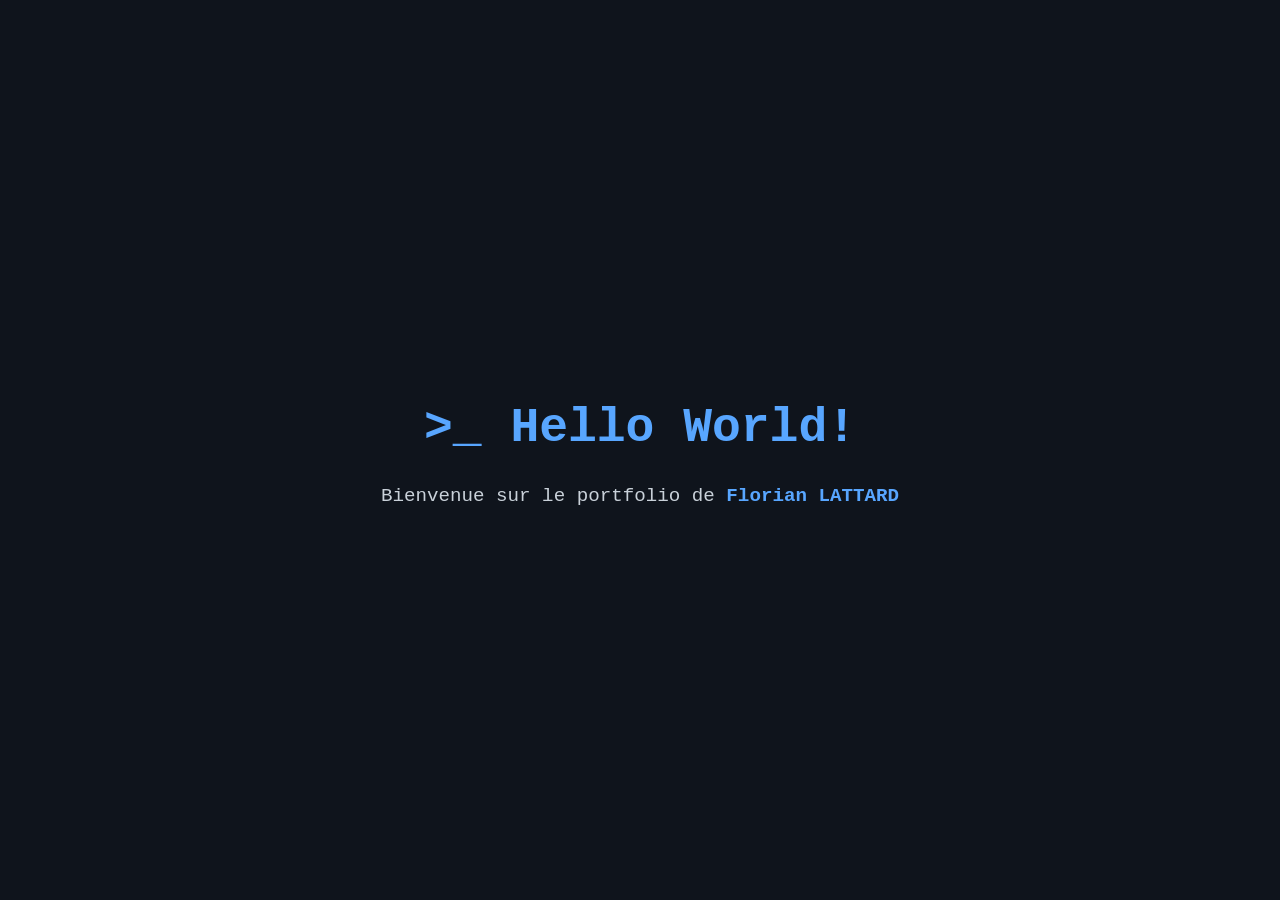
<file: index.html>
<!DOCTYPE html>
<html lang="fr">
<head>
    <meta charset="UTF-8">
    <meta name="viewport" content="width=device-width, initial-scale=1.0">
    <meta http-equiv="refresh" content="3;url=accueil.html">
    <title>Hello World!</title>
    <link rel="stylesheet" href="style.css">

</head>

<body class="splash-body">

    <div class="splash-container">
        <div class="splash-hello">Hello World!</div>
        <div class="splash-welcome">Bienvenue sur le portfolio de <span>Florian LATTARD</span></div>
    </div>

    <script>
        setTimeout(function() {
            window.location.href = "portfolio.html";
        }, 1000);
    </script>
</body>
</html>
</file>
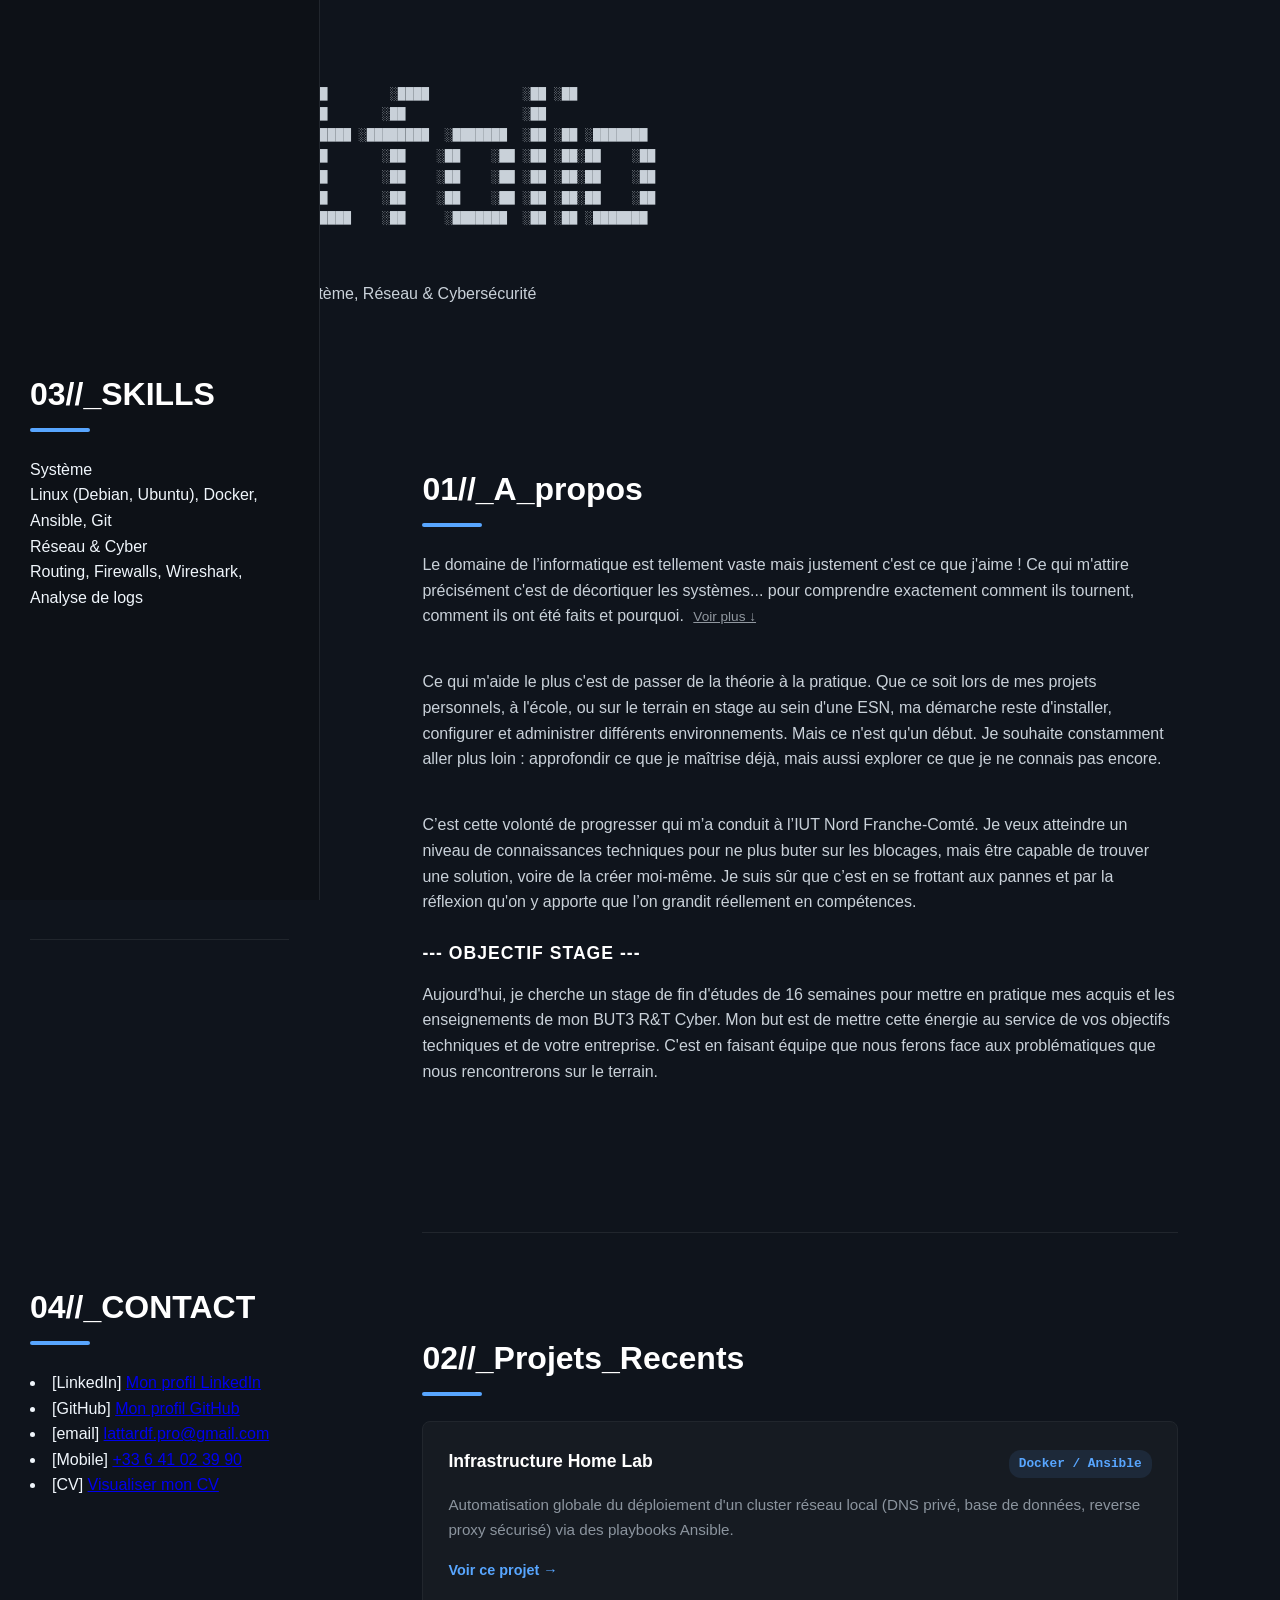
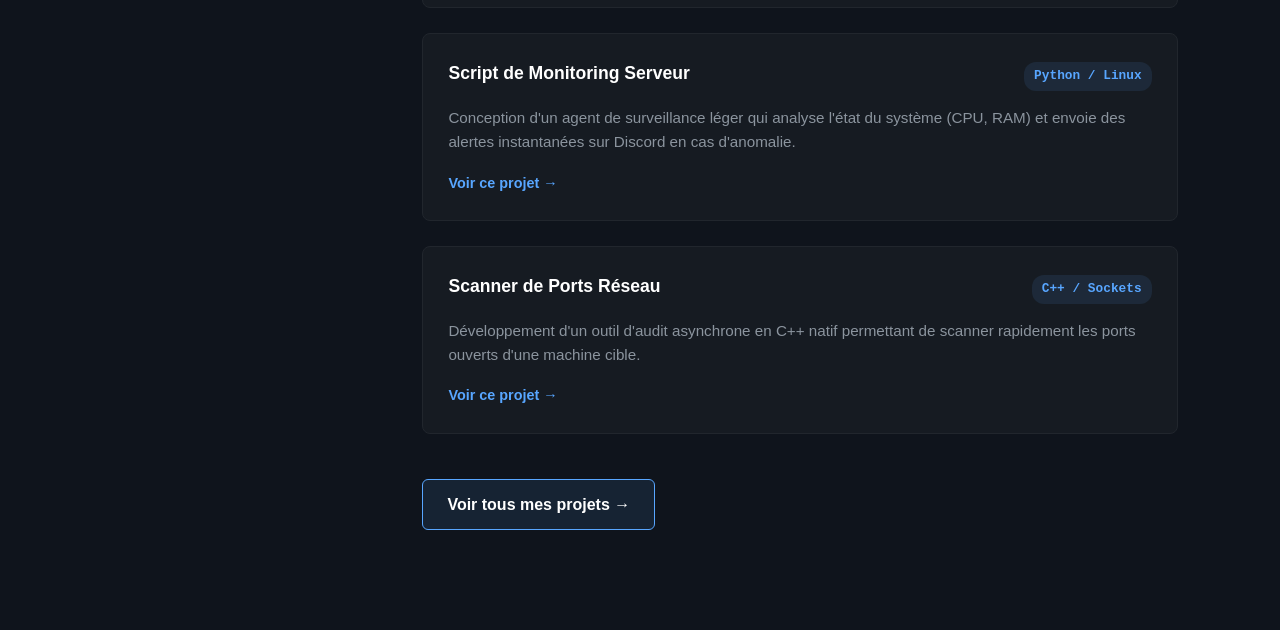
<file: accueil.html>
<!DOCTYPE html>
<html lang="fr">

<head>
    <meta charset="UTF-8">
    <meta name="viewport" content="width=device-width, initial-scale=1.0">
    <title>Accueil // Florian LATTARD</title>
    <link rel="stylesheet" href="style.css">

    <!--
        Applique immédiatement le thème sauvegardé.
        Cela évite le flash du thème sombre avant le passage au thème clair.
    -->
    <script>
    const savedTheme = localStorage.getItem("portfolio-theme");

    if (savedTheme === "light") {
        document.documentElement.classList.add("light-theme");
    }
    </script>
</head>


<body>
    <div class="container">

        <!-- NAVIGATION -->
        <nav class="navbar" aria-label="Navigation principale">

            <div class="nav-links">

                <a href="accueil.html" class="active">
                    01// Accueil
                </a>

                <a href="projets.html">
                    02// Projets
                </a>

            </div>

            <button
                class="theme-toggle"
                id="themeToggle"
                type="button"
                aria-label="Changer de thème"
            >
                ☀ Clair
            </button>

        </nav>

        <!-- EN-TÊTE -->
        <header>
            <!-- Votre nom en ASCII Art (Style adouci) -->
            <pre class="ascii-art">
    ░█████████                         ░██        ░████            ░██ ░██           
    ░██     ░██                        ░██       ░██               ░██               
    ░██     ░██  ░███████  ░██░████ ░████████ ░████████  ░███████  ░██ ░██ ░███████  
    ░█████████  ░██    ░██ ░███        ░██       ░██    ░██    ░██ ░██ ░██░██    ░██ 
    ░██         ░██    ░██ ░██         ░██       ░██    ░██    ░██ ░██ ░██░██    ░██ 
    ░██         ░██    ░██ ░██         ░██       ░██    ░██    ░██ ░██ ░██░██    ░██ 
    ░██          ░███████  ░██          ░████    ░██     ░███████  ░██ ░██ ░███████  </pre>
            <h1>Florian LATTARD</h1>
            <div class="subtitle">Étudiant en Informatique - Spécialisation <span>Système, Réseau & Cybersécurité</span></div>
            <div class="status-badge">
                <span class="status-dot"></span> Recherche stage de fin d'études
            </div>
        </header>

        <!-- GRILLE DE CONTENU -->
        <div class="grid">
            
            <!-- COLONNE GAUCHE : PROJETS -->
            <main>
                <section id="about">
                    <h2>01//_A_propos</h2>
                    
                    <div class="about-text-container" style="color: var(--text-main); font-size: 1rem;">
                        <!-- Tout le premier paragraphe reste dans une seule et unique balise <p> -->
                        <p>
                            Le domaine de l’informatique est tellement vaste mais justement c'est ce que j'aime ! Ce qui m'attire précisément c'est de décortiquer les systèmes<span id="text-dots">...</span><span id="more-text-inline" class="collapse-inline"> pour comprendre exactement comment ils tournent, comment ils ont été faits et pourquoi.</span>
                            
                            <!-- Zone où le bouton se place quand le texte est FERMÉ -->
                            <span id="btn-inline-placeholder">
                                <button id="toggle-about-btn" onclick="toggleAboutText()" style="
                                    background: none;
                                    border: none;
                                    padding: 0;
                                    margin-left: 5px;
                                    color: var(--text-main);
                                    opacity: 0.7;
                                    font-family: inherit;
                                    font-size: 0.85rem;
                                    cursor: pointer;
                                    text-decoration: underline;
                                    display: inline;
                                    transition: opacity 0.2s ease;
                                ">Voir plus ↓</button>
                            </span>
                        </p>

                        <!-- Les paragraphes suivants restent dans le bloc qui se déroule vers le bas -->
                        <div id="more-text-block" class="collapse-block">
                            <p><br>Ce qui m'aide le plus c'est de passer de la théorie à la pratique. Que ce soit lors de mes projets personnels, à l'école, ou sur le terrain en stage au sein d'une ESN, ma démarche reste d'installer, configurer et administrer différents environnements. Mais ce n'est qu'un début. Je souhaite constamment aller plus loin : approfondir ce que je maîtrise déjà, mais aussi explorer ce que je ne connais pas encore.</p>

                            <p><br>C’est cette volonté de progresser qui m’a conduit à l’IUT Nord Franche-Comté. Je veux atteindre un niveau de connaissances techniques pour ne plus buter sur les blocages, mais être capable de trouver une solution, voire de la créer moi-même. Je suis sûr que c’est en se frottant aux pannes et par la réflexion qu'on y apporte que l’on grandit réellement en compétences.</p>

                            <h3 style="margin-top: 1.5rem; font-size: 1.1rem; letter-spacing: 1px;">--- OBJECTIF STAGE ---</h3>
                            
                            <p>Aujourd'hui, je cherche un stage de fin d'études de 16 semaines pour mettre en pratique mes acquis et les enseignements de mon BUT3 R&T Cyber. Mon but est de mettre cette énergie au service de vos objectifs techniques et de votre entreprise. C'est en faisant équipe que nous ferons face aux problématiques que nous rencontrerons sur le terrain.</p>
                            
                            <!-- Zone où le bouton va se déplacer quand le texte est OUVERT -->
                            <div id="btn-bottom-placeholder" style="margin-top: 1rem;"></div>
                        </div>
                    </div>
                </section>


                <section id="projects">
                    <h2>02//_Projets_Recents</h2>

                    <!-- Projet 1 -->
                    <div class="project-card">
                        <div class="project-header">
                            <span class="project-title">Infrastructure Home Lab</span>
                            <span class="project-tech">Docker / Ansible</span>
                        </div>
                        <p class="project-desc">Automatisation globale du déploiement d'un cluster réseau local (DNS privé, base de données, reverse proxy sécurisé) via des playbooks Ansible.</p>
                        <a href="https://github.com" target="_blank" class="btn-link">Voir ce projet →</a>
                    </div>

                    <!-- Projet 2 -->
                    <div class="project-card">
                        <div class="project-header">
                            <span class="project-title">Script de Monitoring Serveur</span>
                            <span class="project-tech">Python / Linux</span>
                        </div>
                        <p class="project-desc">Conception d'un agent de surveillance léger qui analyse l'état du système (CPU, RAM) et envoie des alertes instantanées sur Discord en cas d'anomalie.</p>
                        <a href="https://github.com" target="_blank" class="btn-link">Voir ce projet →</a>
                    </div>

                    <!-- Projet 3 -->
                    <div class="project-card">
                        <div class="project-header">
                            <span class="project-title">Scanner de Ports Réseau</span>
                            <span class="project-tech">C++ / Sockets</span>
                        </div>
                        <p class="project-desc">Développement d'un outil d'audit asynchrone en C++ natif permettant de scanner rapidement les ports ouverts d'une machine cible.</p>
                        <a href="https://github.com" target="_blank" class="btn-link">Voir ce projet →</a>
                    </div>

                    <div class="projects-actions">
                        <a href="projets.html" class="btn">Voir tous mes projets →</a>
                    </div>
                </section>
            </main>

            <!-- COLONNE DROITE : COMPÉTENCES & CONTACT -->
            <aside>
                <section id="skills">
                    <h2>03//_SKILLS</h2>
                    
                    <div class="skill-group">
                        <div class="skill-label">Système</div>
                        <div class="skill-tags">Linux (Debian, Ubuntu), Docker, Ansible, Git</div>
                    </div>

                    <div class="skill-group">
                        <div class="skill-label">Réseau & Cyber</div>
                        <div class="skill-tags">Routing, Firewalls, Wireshark, Analyse de logs</div>
                    </div>
                </section>
                
                <section id="contact">
                    <h2>04//_CONTACT</h2>
                    
                    <div class="contact-list">
                        <li>[LinkedIn] <a href="https://www.linkedin.com/in/florian-lattard-71862929b/" target="_blank">Mon profil LinkedIn</a></li>
                        <li>[GitHub] <a href="https://github.com/flattard/" target="_blank">Mon profil GitHub</a></li>
                        <li>[email] <a href="lattardf.pro@gmail.com">lattardf.pro@gmail.com</a></li>
                        <li>[Mobile] <a href="+33 6 41 02 39 90">+33 6 41 02 39 90</a></li>
                        <li>[CV] <a href="./assets/LATTARD_Florian_CV.pdf" target="_blank">Visualiser mon CV</a></li>
                    </div>
                </section>
            </aside>

        </div>
    </div>

    <!-- ================================
         GESTION DU THEME
    ================================= -->
    <script>
        const themeToggle = document.getElementById("themeToggle");

        /*
         * Met à jour le texte du bouton
         */
        function updateThemeButton() {

            const isLight =
                document.documentElement.classList.contains("light-theme");

            themeToggle.textContent =
                isLight ? "☾ Sombre" : "☀ Clair";
        }

        /*
         * Initialise le bouton avec le thème actuel
         */
        updateThemeButton();

        /*
         * Change le thème lorsque l'utilisateur clique
         */
        themeToggle.addEventListener("click", () => {

            const isLight =
                document.documentElement.classList.toggle("light-theme");

            /*
             * Sauvegarde le choix de l'utilisateur
             */
            localStorage.setItem(
                "portfolio-theme",
                isLight ? "light" : "dark"
            );

            /*
             * Met à jour le bouton
             */
            updateThemeButton();

        });

        function toggleAboutText() {
            const textInline = document.getElementById('more-text-inline');
            const textBlock = document.getElementById('more-text-block');
            const btn = document.getElementById('toggle-about-btn');
            const dots = document.getElementById('text-dots');
            
            const inlinePlaceholder = document.getElementById('btn-inline-placeholder');
            const bottomPlaceholder = document.getElementById('btn-bottom-placeholder');
            
            textBlock.classList.toggle('expanded');
            
            if (textBlock.classList.contains('expanded')) {
                // OUVERTURE : Action immédiate
                textInline.classList.add('expanded');
                btn.innerHTML = 'Voir moins ↑';
                dots.style.display = 'none';
                bottomPlaceholder.appendChild(btn); 
            } else {
                // FERMETURE : Le bouton change de texte immédiatement...
                btn.innerHTML = 'Voir plus ↓';
                
                // ... mais il attend 400ms (la fin de l'animation) pour remonter et afficher les "..."
                setTimeout(() => {
                    textInline.classList.remove('expanded');
                    dots.style.display = 'inline';
                    inlinePlaceholder.appendChild(btn); 
                }, 400); // 400 millisecondes = 0.4s (calqué sur le CSS)
            }
        }
    </script>
</body>

</html>
</file>
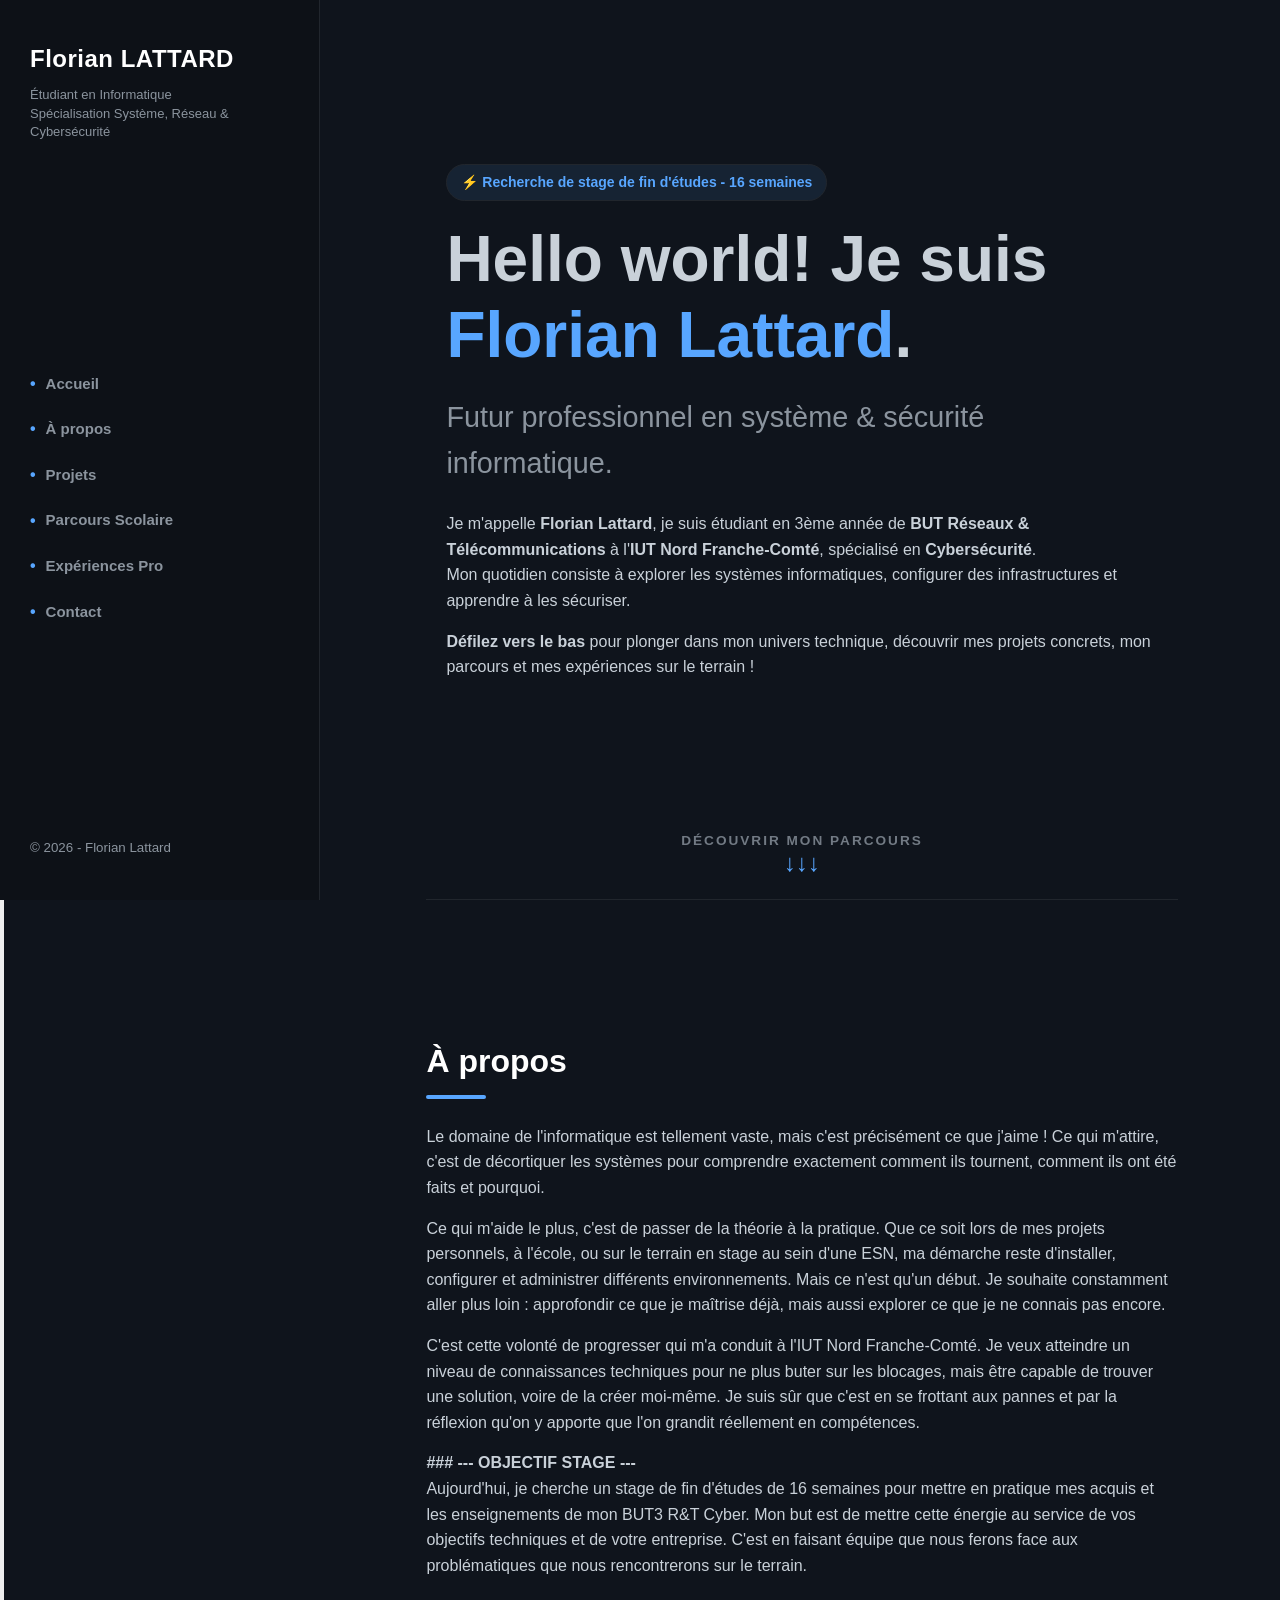
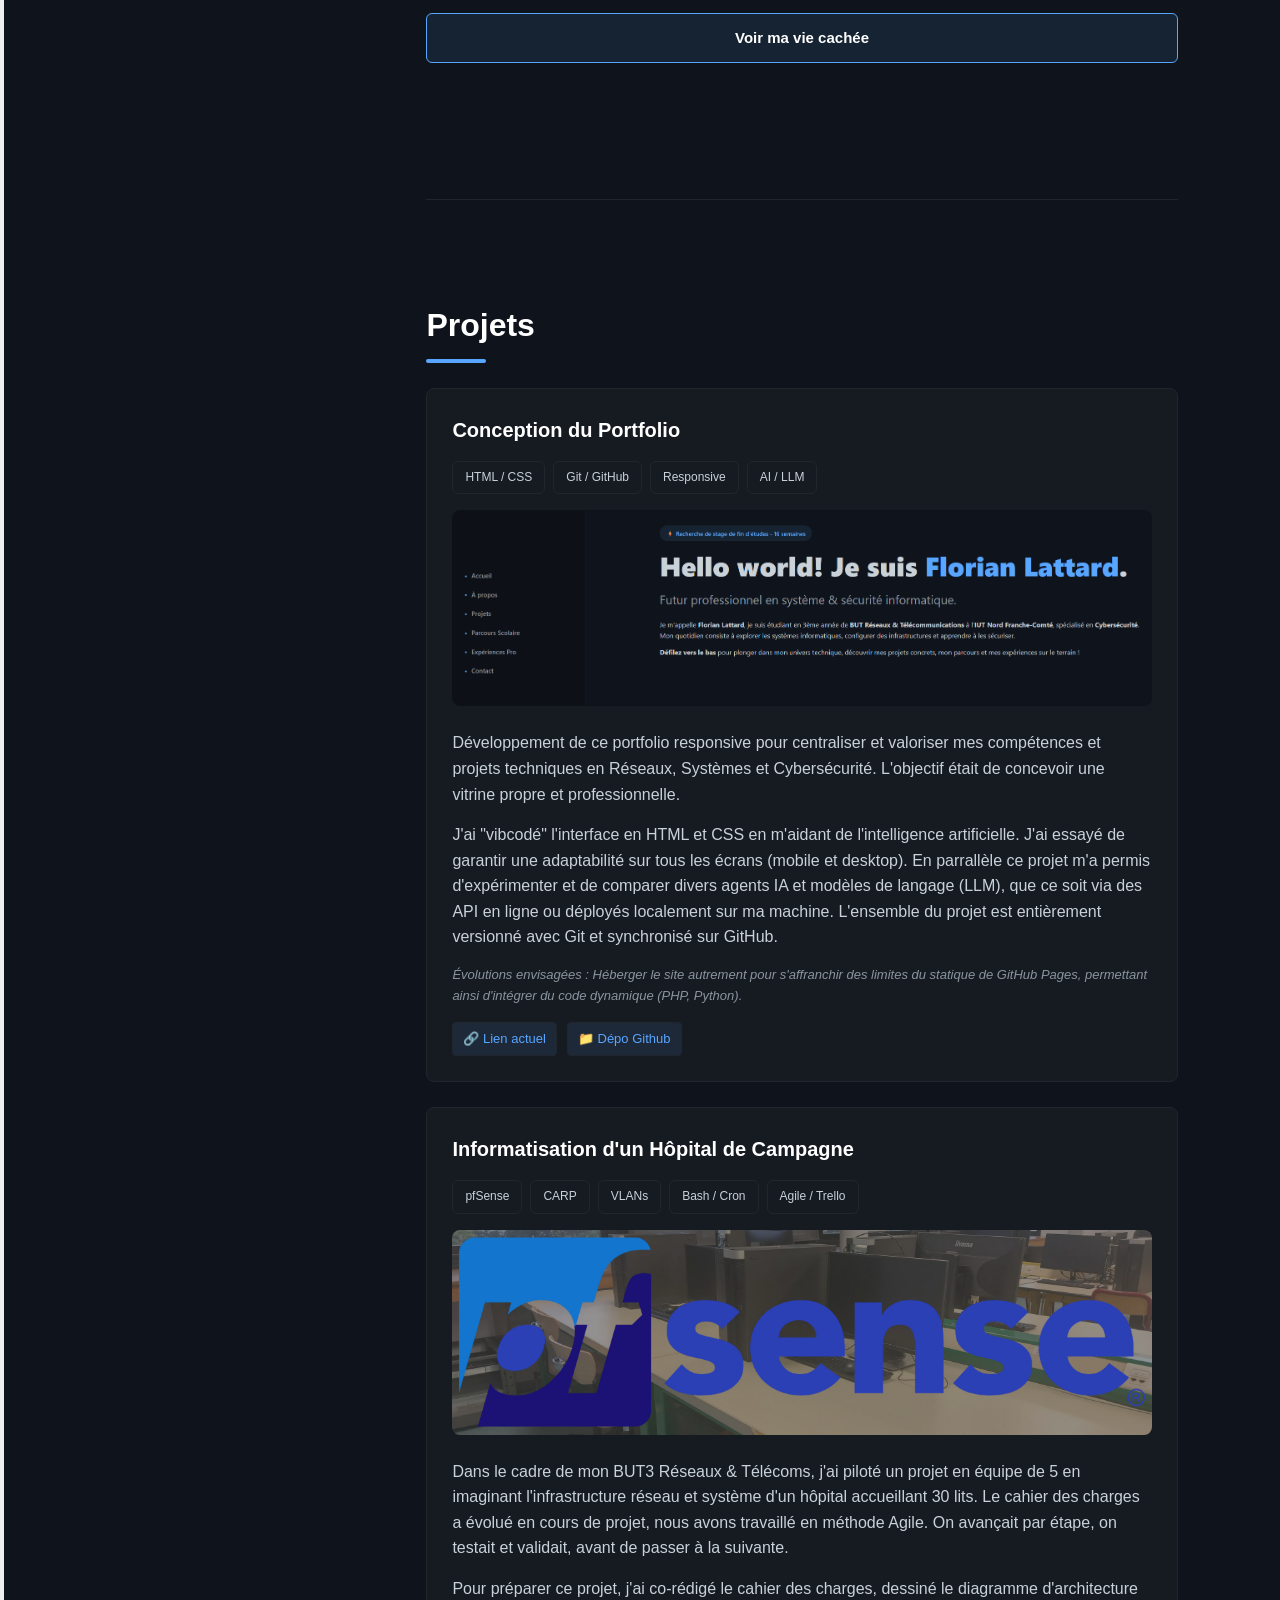
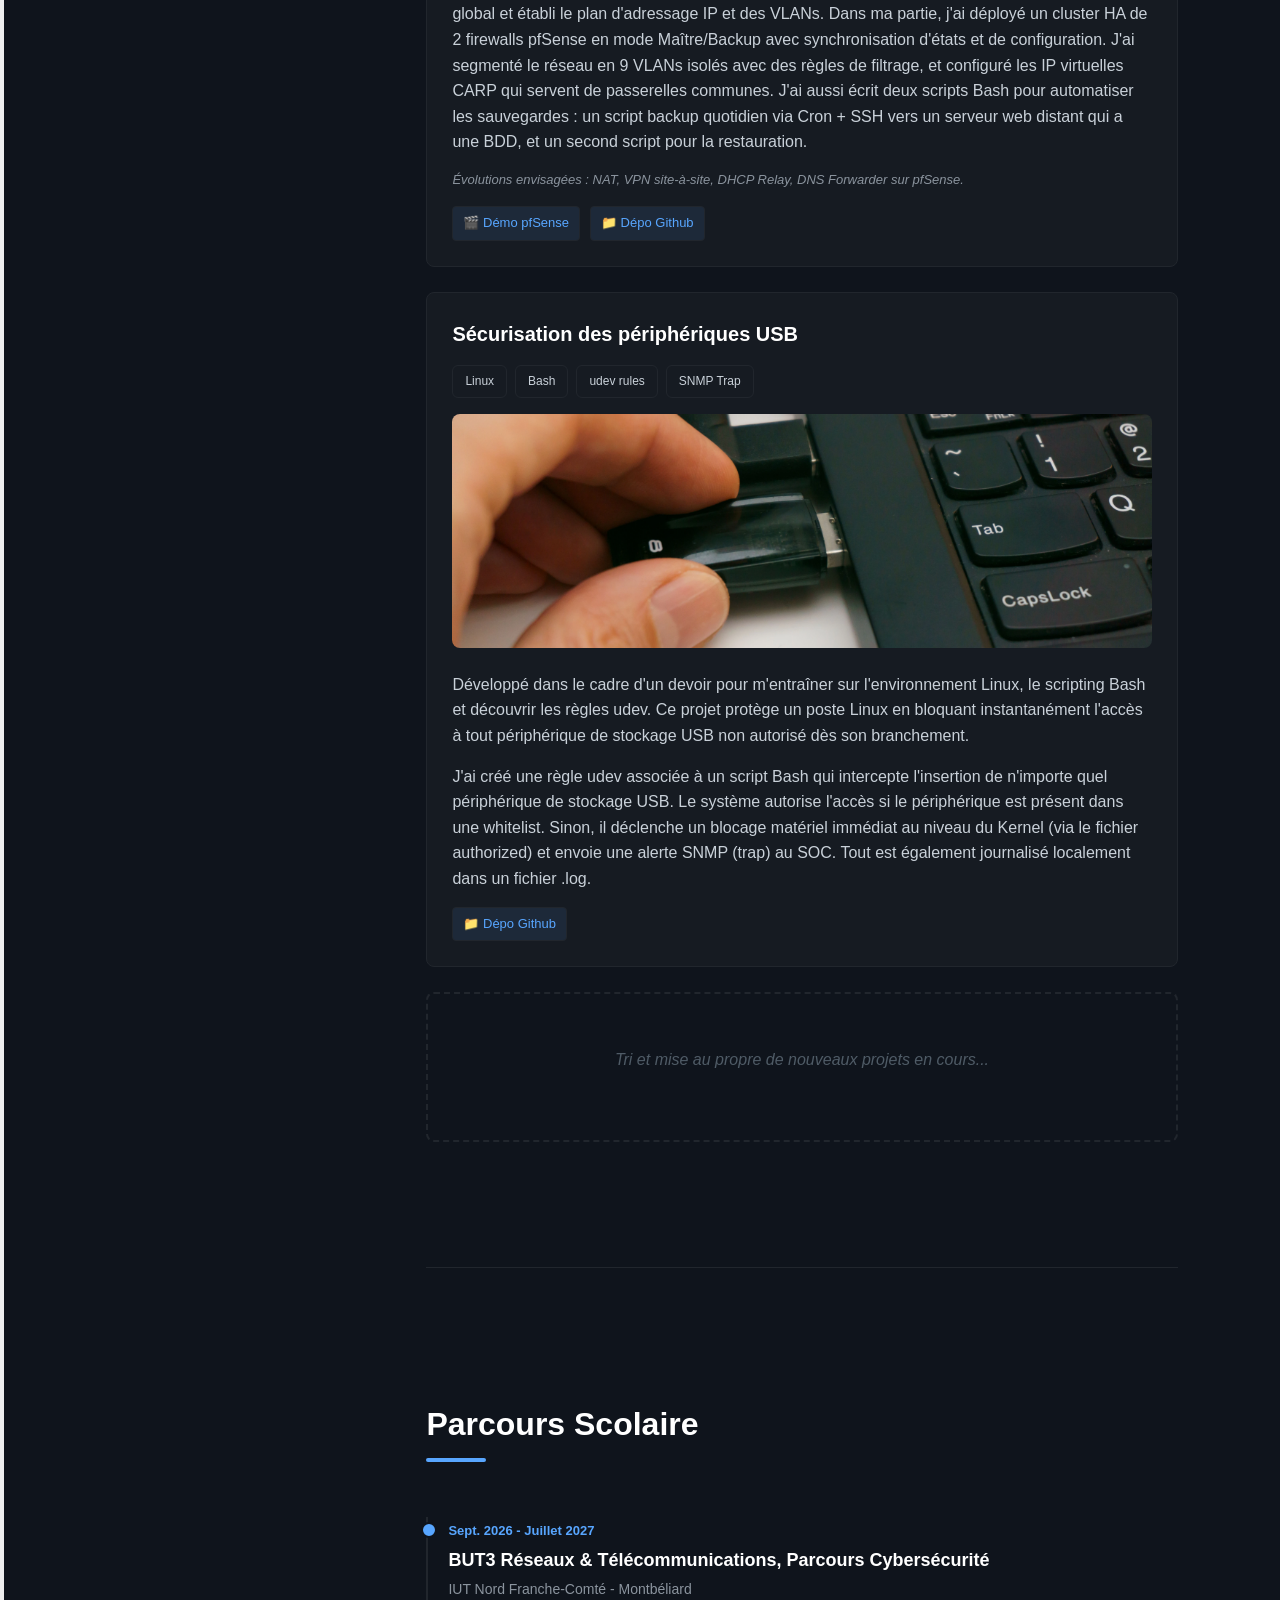
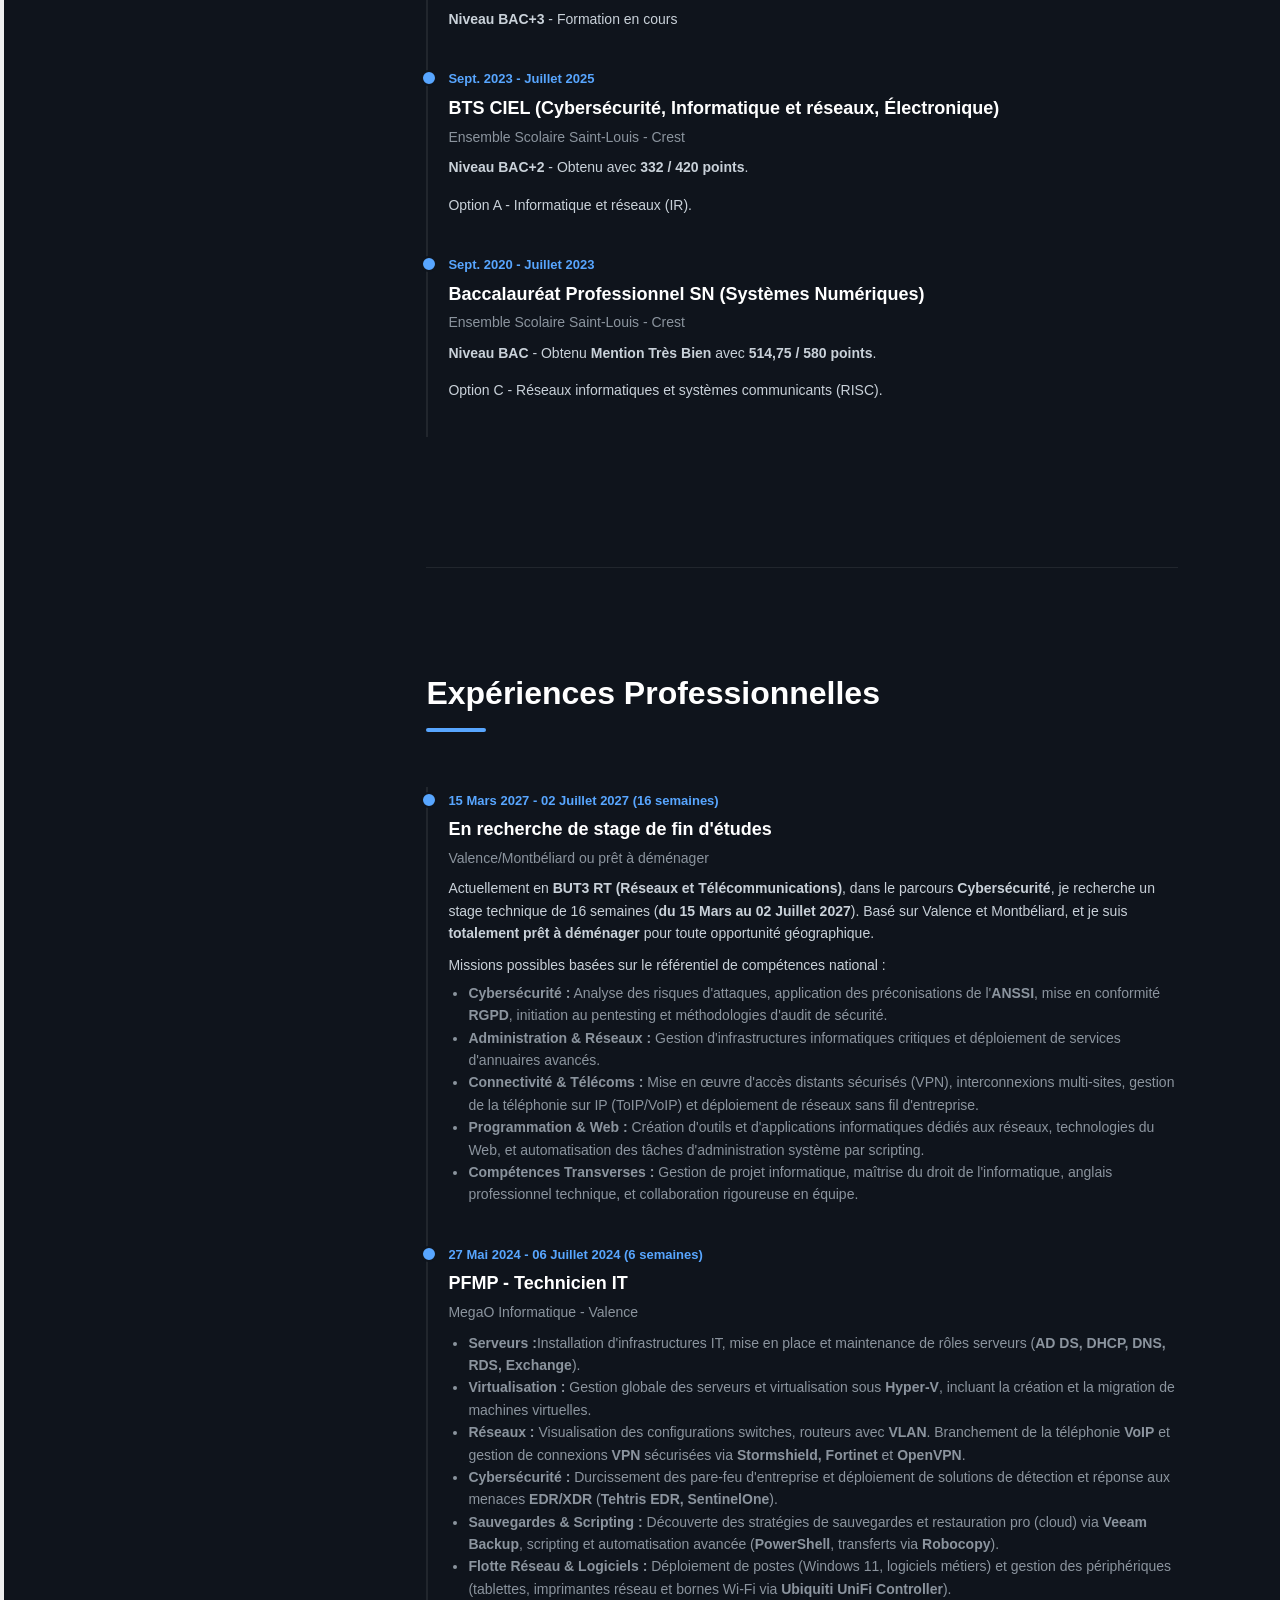
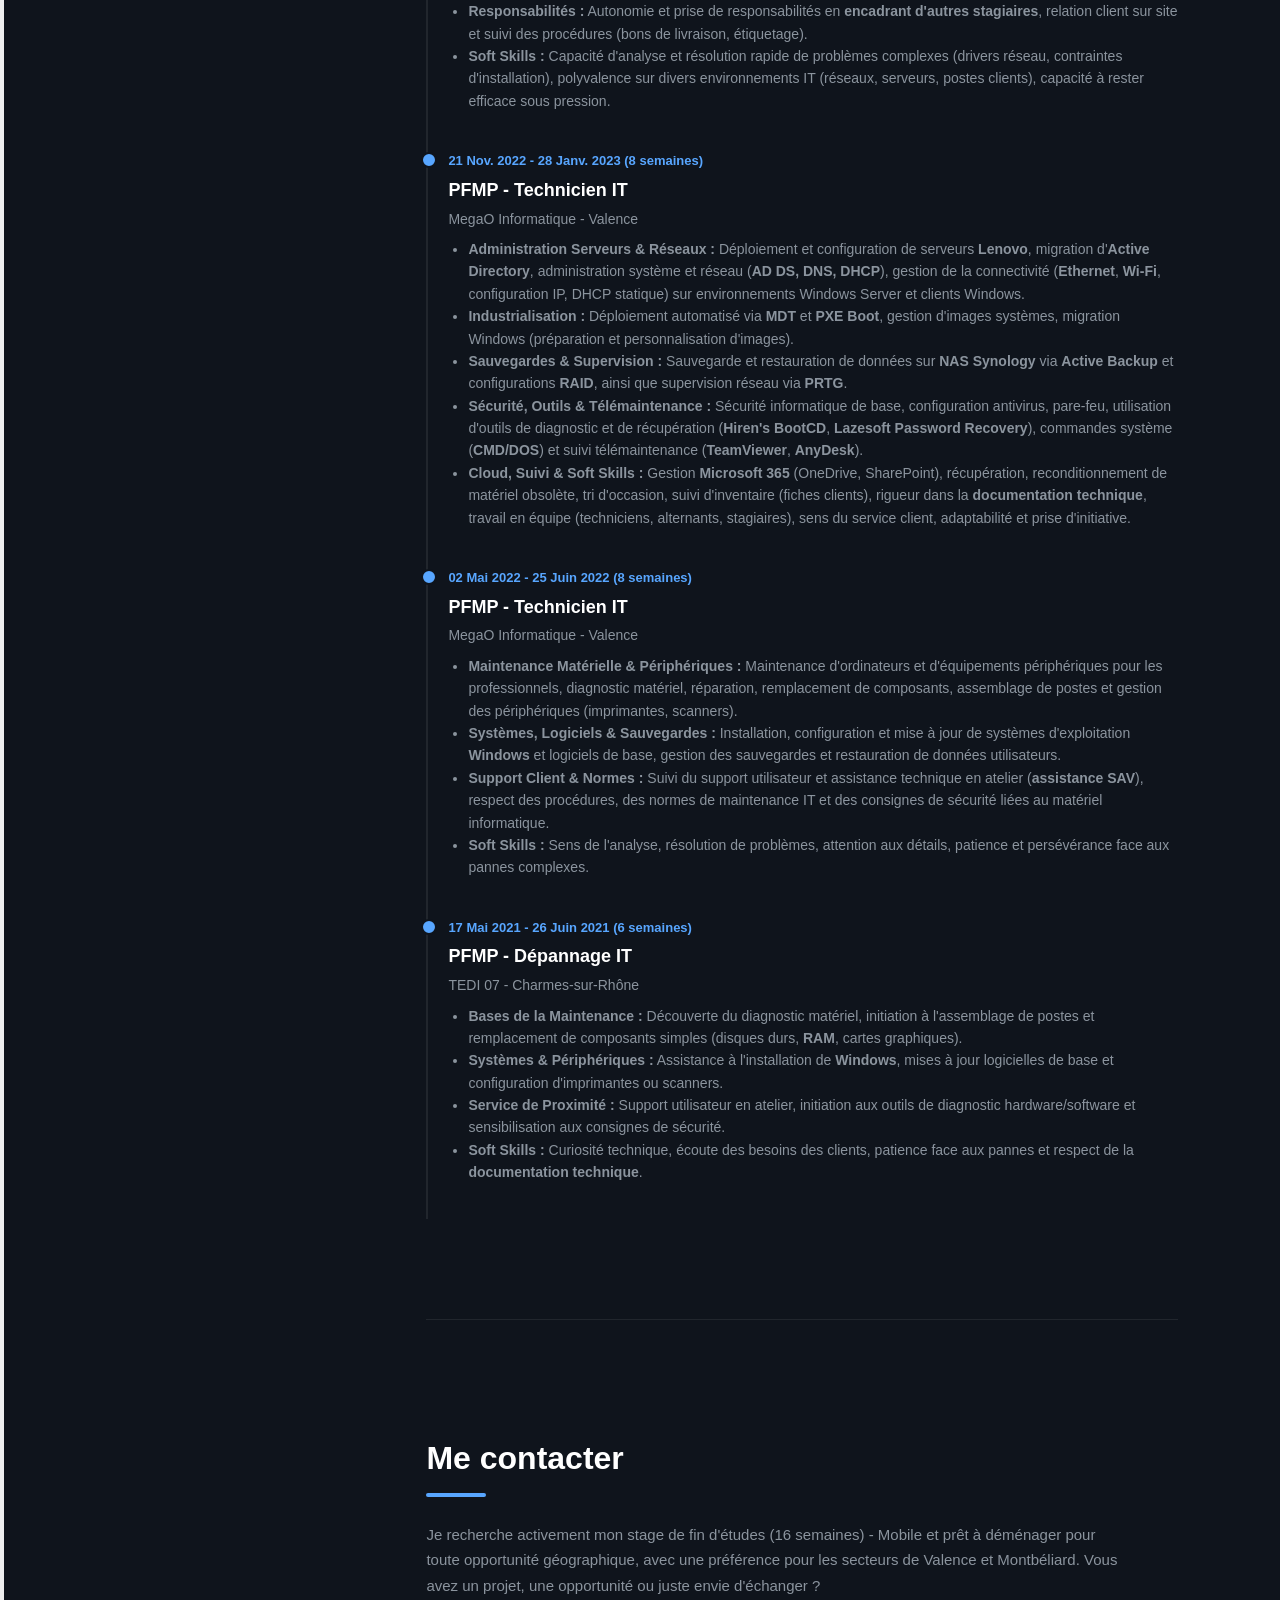
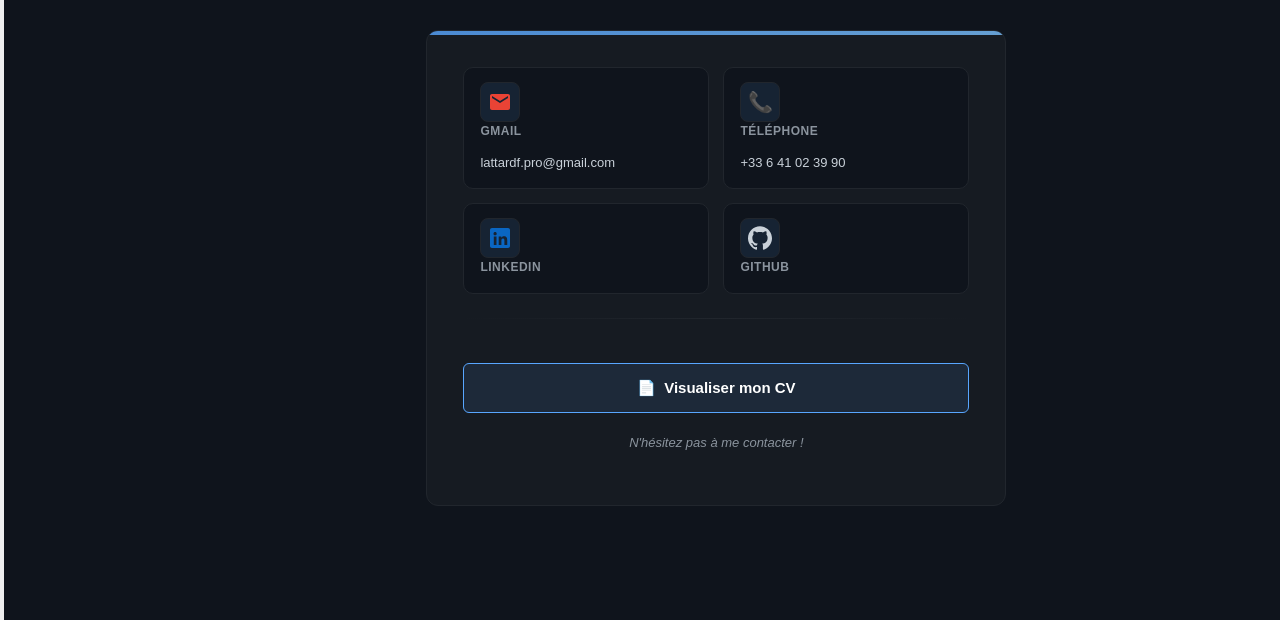
<file: portfolio.html>
<!DOCTYPE html>
<html lang="fr">
<head>
    <meta charset="UTF-8">
    <meta name="viewport" content="width=device-width, initial-scale=1.0">
    <title>Florian LATTARD - Portfolio</title>
    <link rel="stylesheet" href="style.css">
</head>
<body>
    <button id="menu-toggle" class="hamburger-btn" aria-label="Ouvrir le menu">
        <div class="hamburger-box">
            <span class="hamburger-inner"></span>
        </div>
    </button>
    <aside>
        <div class="profile">
            <h1>Florian LATTARD</h1>
            <div class="subtitle">
                Étudiant en Informatique<br>Spécialisation Système, Réseau & Cybersécurité
            </div>
        </div>
        <nav>
            <ul>
                <li><a href="#accueil">Accueil</a></li>
                <li><a href="#apropos">À propos</a></li>
                <li><a href="#projets">Projets</a></li>
                <li><a href="#parcours">Parcours Scolaire</a></li>
                <li><a href="#experiences">Expériences Pro</a></li>
                <li><a href="#contact">Contact</a></li>
            </ul>
        </nav>
        
        <footer>
            <small style="color: #8b949e;">&copy; 2026 - Florian Lattard</small>
        </footer>
    </aside>


    <main>
        <section id="accueil" style="position: relative; min-height: 100vh; display: flex; flex-direction: column; justify-content: center; align-items: flex-start; padding: 40px 20px; box-sizing: border-box;" overflow: hidden;>
            <span class="badge-stage" style="margin-bottom: 20px;">⚡ Recherche de stage de fin d'études - 16 semaines</span>
            <h1 style="font-size: clamp(2.5rem, 5vw, 4rem); margin: 0 0 20px 0; font-weight: 800; line-height: 1.2;">
                Hello world! Je suis <span style="color: var(--accent-blue, #007bff);">Florian Lattard</span>.
            </h1>
            <h3 style="font-size: clamp(1.2rem, 3vw, 1.8rem); margin: 0 0 25px 0; font-weight: 500; color: var(--text-muted, #6c757d);">
                Futur professionnel en système & sécurité informatique.
            </h3>
            <div style="font-size: 1.15rem; line-height: 1.6; margin-bottom: 40px;">
                <p>Je m'appelle <strong>Florian Lattard</strong>, je suis étudiant en 3ème année de <strong>BUT Réseaux & Télécommunications</strong> à l'<strong>IUT Nord Franche-Comté</strong>, spécialisé en <strong>Cybersécurité</strong>.<br>Mon quotidien consiste à explorer les systèmes informatiques, configurer des infrastructures et apprendre à les sécuriser.</p>
                <p><strong>Défilez vers le bas</strong> pour plonger dans mon univers technique, découvrir mes projets concrets, mon parcours et mes expériences sur le terrain !</p>
            </div>
            <div class="scroll-down-indicator" style="position: absolute; bottom: 30px; left: 50%; transform: translateX(-50%); display: flex; flex-direction: column; align-items: center; gap: 5px; cursor: pointer; user-select: none;">
                <span style="font-size: 0.85rem; text-transform: uppercase; letter-spacing: 2px; font-weight: 600; color: var(--text-muted, #6c757d); opacity: 0.8;">Découvrir mon parcours</span>
                <div class="arrows-container" style="display: flex; flex-direction: column; align-items: center;">
                    <span class="arrow" style="font-size: 24px; color: var(--accent-blue, #007bff); line-height: 12px; animation: bounce 2s infinite;">↓↓↓</span>
                </div>
            </div>
        </section>


        <section id="apropos" overflow: hidden;>
            <h2>À propos</h2>
            <p>Le domaine de l'informatique est tellement vaste, mais c'est précisément ce que j'aime ! Ce qui m'attire, c'est de décortiquer les systèmes pour comprendre exactement comment ils tournent, comment ils ont été faits et pourquoi.</p>
            <p>Ce qui m'aide le plus, c'est de passer de la théorie à la pratique. Que ce soit lors de mes projets personnels, à l'école, ou sur le terrain en stage au sein d'une ESN, ma démarche reste d'installer, configurer et administrer différents environnements. Mais ce n'est qu'un début. Je souhaite constamment aller plus loin : approfondir ce que je maîtrise déjà, mais aussi explorer ce que je ne connais pas encore.</p>
            <p>C'est cette volonté de progresser qui m'a conduit à l'IUT Nord Franche-Comté. Je veux atteindre un niveau de connaissances techniques pour ne plus buter sur les blocages, mais être capable de trouver une solution, voire de la créer moi-même. Je suis sûr que c'est en se frottant aux pannes et par la réflexion qu'on y apporte que l'on grandit réellement en compétences.</p>
            
            <p><strong>### --- OBJECTIF STAGE ---</strong><br>
            Aujourd'hui, je cherche un stage de fin d'études de 16 semaines pour mettre en pratique mes acquis et les enseignements de mon BUT3 R&T Cyber. Mon but est de mettre cette énergie au service de vos objectifs techniques et de votre entreprise. C'est en faisant équipe que nous ferons face aux problématiques que nous rencontrerons sur le terrain.</p>

            <article class="apropos-fun">
                <details class="easter-egg">
                    <summary class="btn btn-primary">
                        Voir ma vie cachée
                    </summary>
                    <div class="easter-egg-content" style="margin-top: 20px; padding: 20px; background: var(--button-bg); border-radius: 8px; border: 1px solid var(--border-color);">
                    
                        <div style="margin-bottom: 25px; padding: 15px; background: var(--card-bg); border-left: 4px solid var(--accent-blue);">
                            <i>« Un bon informaticien, c'est quelqu'un qui automatise tout ce qu'il a la flemme de refaire une seconde fois. »</i> <strong> - Moi</strong>
                        </div>

                        <ul style="list-style: none; padding: 0; margin: 0; display: grid; grid-template-columns: repeat(auto-fit, minmax(280px, 1fr)); gap: 12px;">
                            <li style="display: flex; align-items: flex-start; gap: 10px; padding: 12px; background: var(--card-bg); border-radius: 6px; border: 1px solid var(--border-color);">
                                <span style="font-size: 20px; flex-shrink: 0;">🌲</span>
                                <div>
                                    <strong>Nature :</strong> Toujours partant pour de la rando ou du kayak avec mes amis.
                                </div>
                            </li>
                            <li style="display: flex; align-items: flex-start; gap: 10px; padding: 12px; background: var(--card-bg); border-radius: 6px; border: 1px solid var(--border-color);">
                                <span style="font-size: 20px; flex-shrink: 0;">🎵</span>
                                <div>
                                    <strong>Musique :</strong> Tout le temps à la recherche de nouvelles pépites et de nouveaux styles à découvrir.
                                </div>
                            </li>
                            <li style="display: flex; align-items: flex-start; gap: 10px; padding: 12px; background: var(--card-bg); border-radius: 6px; border: 1px solid var(--border-color);">
                                <span style="font-size: 20px; flex-shrink: 0;">🐾</span>
                                <div>
                                    <strong>Animaux :</strong> Grand ami des bêtes, mais zéro tolérance pour les insectes !
                                </div>
                            </li>
                            <li style="display: flex; align-items: flex-start; gap: 10px; padding: 12px; background: var(--card-bg); border-radius: 6px; border: 1px solid var(--border-color);">
                                <span style="font-size: 20px; flex-shrink: 0;">🌍</span>
                                <div>
                                    <strong>Voyage :</strong> Je rêve d'explorer le monde pour aller à la rencontre de cultures et de paysages à couper le souffle.
                                </div>
                            </li>
                        </ul>
                    </div>
                </details>
            </article>
        </section>


        <section id="projets">
            <h2>Projets</h2>
            
            <div class="projects-grid">
                <div class="project-card">
                    <div>
                        <h3>Conception du Portfolio</h3>
                        <div class="project-tags">
                            <span class="tag">HTML / CSS</span>
                            <span class="tag">Git / GitHub</span>
                            <span class="tag">Responsive</span>
                            <span class="tag">AI / LLM</span>
                        </div>
                        <picture>
                            <source srcset="./assets/visuel_portfolio.webp" type="image/webp">
                            <img src="./assets/visuel_portfolio.webp" 
                                 alt="Visuel d'accueil du portfolio" 
                                 class="project-img"
                                 loading="lazy">
                        </picture>
                        <p>Développement de ce portfolio responsive pour centraliser et valoriser mes compétences et projets techniques en Réseaux, Systèmes et Cybersécurité. L'objectif était de concevoir une vitrine propre et professionnelle.</p>
                        <p>J'ai "vibcodé" l'interface en HTML et CSS en m'aidant de l'intelligence artificielle. J'ai essayé de garantir une adaptabilité sur tous les écrans (mobile et desktop). En parrallèle ce projet m'a permis d'expérimenter et de comparer divers agents IA et modèles de langage (LLM), que ce soit via des API en ligne ou déployés localement sur ma machine. L'ensemble du projet est entièrement versionné avec Git et synchronisé sur GitHub.</p>
                        <p style="font-size: 13px; color: var(--text-muted); margin-top: 10px;"><em>Évolutions envisagées : Héberger le site autrement pour s'affranchir des limites du statique de GitHub Pages, permettant ainsi d'intégrer du code dynamique (PHP, Python).</em></p>
                    </div>
                    <div class="project-links">
                        <a href="https://flattard.github.io/Portfolio" class="btn-sm">🔗 Lien actuel</a>
                        <a href="https://github.com/flattard/Portfolio" target="_blank" class="btn-sm">📁 Dépo Github</a>
                    </div>
                </div>

                <div class="project-card">
                    <div>
                        <h3>Informatisation d'un Hôpital de Campagne</h3>
                        <div class="project-tags">
                            <span class="tag">pfSense</span>
                            <span class="tag">CARP</span>
                            <span class="tag">VLANs</span>
                            <span class="tag">Bash / Cron</span>
                            <span class="tag">Agile / Trello</span>
                        </div>
                        <picture>
                            <source srcset="./assets/visuel_pfSense.webp" type="image/webp">
                            <img src="./assets/visuel_pfSense.webp" 
                                 alt="Photo visuel pfsense" 
                                 class="project-img"
                                 loading="lazy">
                        </picture>
                        <p>Dans le cadre de mon BUT3 Réseaux & Télécoms, j'ai piloté un projet en équipe de 5 en imaginant l'infrastructure réseau et système d'un hôpital accueillant 30 lits. Le cahier des charges a évolué en cours de projet, nous avons travaillé en méthode Agile. On avançait par étape, on testait et validait, avant de passer à la suivante.</p>
                        <p>Pour préparer ce projet, j'ai co-rédigé le cahier des charges, dessiné le diagramme d'architecture global et établi le plan d'adressage IP et des VLANs. Dans ma partie, j'ai déployé un cluster HA de 2 firewalls pfSense en mode Maître/Backup avec synchronisation d'états et de configuration. J'ai segmenté le réseau en 9 VLANs isolés avec des règles de filtrage, et configuré les IP virtuelles CARP qui servent de passerelles communes. J'ai aussi écrit deux scripts Bash pour automatiser les sauvegardes : un script backup quotidien via Cron + SSH vers un serveur web distant qui a une BDD, et un second script pour la restauration.</p>
                        <p style="font-size: 13px; color: var(--text-muted); margin-top: 10px;"><em>Évolutions envisagées : NAT, VPN site-à-site, DHCP Relay, DNS Forwarder sur pfSense.</em></p>
                    </div>
                    <div class="project-links">
                        <a href="https://youtu.be/hFCqYfaBhT0" target="_blank" class="btn-sm">🎬 Démo pfSense</a>
                        <a href="https://github.com/flattard/sae-hopital" target="_blank" class="btn-sm">📁 Dépo Github</a>
                    </div>
                </div>

                <div class="project-card">
                    <div>
                        <h3>Sécurisation des périphériques USB</h3>
                        <div class="project-tags">
                            <span class="tag">Linux</span>
                            <span class="tag">Bash</span>
                            <span class="tag">udev rules</span>
                            <span class="tag">SNMP Trap</span>
                        </div>
                        <picture>
                            <source srcset="./assets/visuel_usb.webp" type="image/webp">
                            <img src="./assets/visuel_usb.webp" 
                                 alt="Visuel branchement clé usb" 
                                 class="project-img"
                                 loading="lazy">
                        </picture>
                        <p>Développé dans le cadre d'un devoir pour m'entraîner sur l'environnement Linux, le scripting Bash et découvrir les règles udev. Ce projet protège un poste Linux en bloquant instantanément l'accès à tout périphérique de stockage USB non autorisé dès son branchement.</p>
                        <p>J'ai créé une règle udev associée à un script Bash qui intercepte l'insertion de n'importe quel périphérique de stockage USB. Le système autorise l'accès si le périphérique est présent dans une whitelist. Sinon, il déclenche un blocage matériel immédiat au niveau du Kernel (via le fichier authorized) et envoie une alerte SNMP (trap) au SOC. Tout est également journalisé localement dans un fichier .log.</p>
                    </div>
                    <div class="project-links">
                        <a href="https://github.com/flattard/usb_protect" target="_blank" class="btn-sm">📁 Dépo Github</a>
                    </div>
                </div>
            </div>

                <div class="project-card placeholder">
                    <p style="color: #4f5b66; font-style: italic;">Tri et mise au propre de nouveaux projets en cours...</p>
                </div>
            </div>
        </section>

        <section id="parcours">
            <h2>Parcours Scolaire</h2>
            <div class="timeline">
                <div class="timeline-item">
                    <span class="timeline-date">Sept. 2026 - Juillet 2027</span>
                    <div class="timeline-title">BUT3 Réseaux & Télécommunications, Parcours Cybersécurité</div>
                    <div class="timeline-institution">IUT Nord Franche-Comté - Montbéliard</div>
                    <p style="font-size: 14px;"><strong>Niveau BAC+3</strong> - Formation en cours</p>
                </div>
                <div class="timeline-item">
                    <span class="timeline-date">Sept. 2023 - Juillet 2025</span>
                    <div class="timeline-title">BTS CIEL (Cybersécurité, Informatique et réseaux, Électronique)</div>
                    <div class="timeline-institution">Ensemble Scolaire Saint-Louis - Crest</div>
                    <p style="font-size: 14px;"><strong>Niveau BAC+2</strong> - Obtenu avec <strong>332 / 420 points</strong>.</p>
                    <p style="font-size: 14px;">Option A - Informatique et réseaux (IR).</p>
                </div>
                <div class="timeline-item">
                    <span class="timeline-date">Sept. 2020 - Juillet 2023</span>
                    <div class="timeline-title">Baccalauréat Professionnel SN (Systèmes Numériques)</div>
                    <div class="timeline-institution">Ensemble Scolaire Saint-Louis - Crest</div>
                    <p style="font-size: 14px;"><strong>Niveau BAC</strong> - Obtenu <strong>Mention Très Bien</strong> avec <strong>514,75 / 580 points</strong>.</p>
                    <p style="font-size: 14px;">Option C - Réseaux informatiques et systèmes communicants (RISC).</p>
                </div>
            </div>
        </section>

        <section id="experiences">
            <h2>Expériences Professionnelles</h2>
            <div class="timeline">
                <div class="timeline-item">
                    <span class="timeline-date">15 Mars 2027 - 02 Juillet 2027 (16 semaines)</span>
                    <div class="timeline-title">En recherche de stage de fin d'études</div>
                    <div class="timeline-institution">Valence/Montbéliard ou prêt à déménager</div>
                    <p style="font-size: 14px; margin-bottom: 10px;">
                        Actuellement en <strong>BUT3 RT (Réseaux et Télécommunications)</strong>, dans le parcours <strong>Cybersécurité</strong>, je recherche un stage technique de 16 semaines (<strong>du 15 Mars au 02 Juillet 2027</strong>). Basé sur Valence et Montbéliard, et je suis <strong>totalement prêt à déménager</strong> pour toute opportunité géographique.
                    </p>

                    <p style="font-size: 14px; margin-bottom: 5px;">Missions possibles basées sur le référentiel de compétences national :</p>
                    <ul style="list-style-type: disc; margin-left: 20px; font-size: 14px; color: #8b949e; line-height: 1.6;">
                        <li><strong>Cybersécurité :</strong> Analyse des risques d'attaques, application des préconisations de l'<strong>ANSSI</strong>, mise en conformité <strong>RGPD</strong>, initiation au pentesting et méthodologies d'audit de sécurité.</li>
                        <li><strong>Administration & Réseaux :</strong> Gestion d'infrastructures informatiques critiques et déploiement de services d'annuaires avancés.</li>
                        <li><strong>Connectivité & Télécoms :</strong> Mise en œuvre d'accès distants sécurisés (VPN), interconnexions multi-sites, gestion de la téléphonie sur IP (ToIP/VoIP) et déploiement de réseaux sans fil d'entreprise.</li>
                        <li><strong>Programmation & Web :</strong> Création d'outils et d'applications informatiques dédiés aux réseaux, technologies du Web, et automatisation des tâches d'administration système par scripting.</li>
                        <li><strong>Compétences Transverses :</strong> Gestion de projet informatique, maîtrise du droit de l'informatique, anglais professionnel technique, et collaboration rigoureuse en équipe.</li>
                    </ul>
                </div>
                <div class="timeline-item">
                    <span class="timeline-date">27 Mai 2024 - 06 Juillet 2024 (6 semaines)</span>
                    <div class="timeline-title">PFMP - Technicien IT</div>
                    <div class="timeline-institution">MegaO Informatique - Valence</div>
                    <ul style="list-style-type: disc; margin-left: 20px; font-size: 14px; color: #8b949e; line-height: 1.6;">
                        <li><strong>Serveurs :</strong>Installation d'infrastructures IT, mise en place et maintenance de rôles serveurs (<strong>AD DS, DHCP, DNS, RDS, Exchange</strong>).</li>
                        <li><strong>Virtualisation :</strong> Gestion globale des serveurs et virtualisation sous <strong>Hyper-V</strong>, incluant la création et la migration de machines virtuelles.</li>
                        <li><strong>Réseaux :</strong> Visualisation des configurations switches, routeurs avec <strong>VLAN</strong>. Branchement de la téléphonie <strong>VoIP</strong> et gestion de connexions <strong>VPN</strong> sécurisées via <strong>Stormshield, Fortinet</strong> et <strong>OpenVPN</strong>.</li>
                        <li><strong>Cybersécurité :</strong> Durcissement des pare-feu d'entreprise et déploiement de solutions de détection et réponse aux menaces <strong>EDR/XDR</strong> (<strong>Tehtris EDR, SentinelOne</strong>).</li>
                        <li><strong>Sauvegardes & Scripting :</strong> Découverte des stratégies de sauvegardes et restauration pro (cloud) via <strong>Veeam Backup</strong>, scripting et automatisation avancée (<strong>PowerShell</strong>, transferts via <strong>Robocopy</strong>).</li>
                        <li><strong>Flotte Réseau & Logiciels :</strong> Déploiement de postes (Windows 11, logiciels métiers) et gestion des périphériques (tablettes, imprimantes réseau et bornes Wi-Fi via <strong>Ubiquiti UniFi Controller</strong>).</li>
                        <li><strong>Responsabilités :</strong> Autonomie et prise de responsabilités en <strong>encadrant d'autres stagiaires</strong>, relation client sur site et suivi des procédures (bons de livraison, étiquetage).</li>
                        <li><strong>Soft Skills :</strong> Capacité d'analyse et résolution rapide de problèmes complexes (drivers réseau, contraintes d'installation), polyvalence sur divers environnements IT (réseaux, serveurs, postes clients), capacité à rester efficace sous pression.</li>
                    </ul>
                </div>
                <div class="timeline-item">
                    <span class="timeline-date">21 Nov. 2022 - 28 Janv. 2023 (8 semaines)</span>
                    <div class="timeline-title">PFMP - Technicien IT</div>
                    <div class="timeline-institution">MegaO Informatique - Valence</div>
                    <ul style="list-style-type: disc; margin-left: 20px; font-size: 14px; color: #8b949e; line-height: 1.6;">
                        <li><strong>Administration Serveurs & Réseaux :</strong> Déploiement et configuration de serveurs <strong>Lenovo</strong>, migration d'<strong>Active Directory</strong>, administration système et réseau (<strong>AD DS, DNS, DHCP</strong>), gestion de la connectivité (<strong>Ethernet</strong>, <strong>Wi-Fi</strong>, configuration IP, DHCP statique) sur environnements Windows Server et clients Windows.</li>
                        <li><strong>Industrialisation :</strong> Déploiement automatisé via <strong>MDT</strong> et <strong>PXE Boot</strong>, gestion d'images systèmes, migration Windows (préparation et personnalisation d'images).</li>
                        <li><strong>Sauvegardes & Supervision :</strong> Sauvegarde et restauration de données sur <strong>NAS Synology</strong> via <strong>Active Backup</strong> et configurations <strong>RAID</strong>, ainsi que supervision réseau via <strong>PRTG</strong>.</li>
                        <li><strong>Sécurité, Outils & Télémaintenance :</strong> Sécurité informatique de base, configuration antivirus, pare-feu, utilisation d'outils de diagnostic et de récupération (<strong>Hiren's BootCD</strong>, <strong>Lazesoft Password Recovery</strong>), commandes système (<strong>CMD/DOS</strong>) et suivi télémaintenance (<strong>TeamViewer</strong>, <strong>AnyDesk</strong>).</li>
                        <li><strong>Cloud, Suivi & Soft Skills :</strong> Gestion <strong>Microsoft 365</strong> (OneDrive, SharePoint), récupération, reconditionnement de matériel obsolète, tri d'occasion, suivi d'inventaire (fiches clients), rigueur dans la <strong>documentation technique</strong>, travail en équipe (techniciens, alternants, stagiaires), sens du service client, adaptabilité et prise d'initiative.</li>
                    </ul>
                </div>
                <div class="timeline-item">
                    <span class="timeline-date">02 Mai 2022 - 25 Juin 2022 (8 semaines)</span>
                    <div class="timeline-title">PFMP - Technicien IT</div>
                    <div class="timeline-institution">MegaO Informatique - Valence</div>
                    <ul style="list-style-type: disc; margin-left: 20px; font-size: 14px; color: #8b949e; line-height: 1.6;">
                        <li><strong>Maintenance Matérielle & Périphériques :</strong> Maintenance d'ordinateurs et d'équipements périphériques pour les professionnels, diagnostic matériel, réparation, remplacement de composants, assemblage de postes et gestion des périphériques (imprimantes, scanners).</li>
                        <li><strong>Systèmes, Logiciels & Sauvegardes :</strong> Installation, configuration et mise à jour de systèmes d'exploitation <strong>Windows</strong> et logiciels de base, gestion des sauvegardes et restauration de données utilisateurs.</li>
                        <li><strong>Support Client & Normes :</strong> Suivi du support utilisateur et assistance technique en atelier (<strong>assistance SAV</strong>), respect des procédures, des normes de maintenance IT et des consignes de sécurité liées au matériel informatique.</li>
                        <li><strong>Soft Skills :</strong> Sens de l'analyse, résolution de problèmes, attention aux détails, patience et persévérance face aux pannes complexes.</li>
                    </ul>
                </div>
                <div class="timeline-item">
                    <span class="timeline-date">17 Mai 2021 - 26 Juin 2021 (6 semaines)</span>
                    <div class="timeline-title">PFMP - Dépannage IT</div>
                    <div class="timeline-institution">TEDI 07 - Charmes-sur-Rhône</div>
                    <ul style="list-style-type: disc; margin-left: 20px; font-size: 14px; color: #8b949e; line-height: 1.6;">
                        <li><strong>Bases de la Maintenance :</strong> Découverte du diagnostic matériel, initiation à l'assemblage de postes et remplacement de composants simples (disques durs, <strong>RAM</strong>, cartes graphiques).</li>
                        <li><strong>Systèmes & Périphériques :</strong> Assistance à l'installation de <strong>Windows</strong>, mises à jour logicielles de base et configuration d'imprimantes ou scanners.</li>
                        <li><strong>Service de Proximité :</strong> Support utilisateur en atelier, initiation aux outils de diagnostic hardware/software et sensibilisation aux consignes de sécurité.</li>
                        <li><strong>Soft Skills :</strong> Curiosité technique, écoute des besoins des clients, patience face aux pannes et respect de la <strong>documentation technique</strong>.</li>
                    </ul>
                </div>
            </div>
        </section>

        <section id="contact">
            <h2>Me contacter</h2>
            <p class="contact-lead">Je recherche activement mon stage de fin d'études (16 semaines) - Mobile et prêt à déménager  pour toute opportunité géographique, avec une préférence pour les secteurs de Valence et Montbéliard. Vous avez un projet, une opportunité ou juste envie d'échanger ?</p>
            <div class="contact-box">
                <div class="contact-methods">
                    <a class="contact-btn js-copy-btn" data-copy="lattardf.pro@gmail.com" title="Copier l'adresse email">
                        <div class="icon-label-container">
                            <span class="contact-btn-icon">
                                <svg xmlns="http://w3.org" viewBox="0 0 24 24" width="24" height="24">
                                    <path fill="#EA4335" d="M20 4H4c-1.1 0-2 .9-2 2v12c0 1.1.9 2 2 2h16c1.1 0 2-.9 2-2V6c0-1.1-.9-2-2-2zm0 4l-8 5-8-5V6l8 5 8-5v2z"/>
                                </svg>
                            </span>
                            <span class="contact-btn-label">Gmail</span>
                        </div>
                        <span class="contact-btn-value">lattardf.pro@gmail.com</span>
                    </a>
                    <a class="contact-btn js-copy-btn" data-copy="+33641023990" title="Copier le numéro de téléphone">
                        <div class="icon-label-container">
                            <span class="contact-btn-icon" aria-hidden="true">📞</span>
                            <span class="contact-btn-label">Téléphone</span>
                        </div>
                        <span class="contact-btn-value">+33 6 41 02 39 90</span>
                    </a>
                    <a href="https://www.linkedin.com/in/florian-lattard-71862929b/" target="_blank" class="contact-btn" title="Profil LinkedIn" rel="noopener noreferrer">
                        <div class="icon-label-container">
                            <span class="contact-btn-icon">
                                <svg xmlns="http://w3.org" viewBox="0 0 24 24" width="24" height="24" fill="#0A66C2">
                                    <path d="M20 2H4c-1.1 0-2 .9-2 2v16c0 1.1.9 2 2 2h16c1.1 0 2-.9 2-2V4c0-1.1-.9-2-2-2zM8.5 19H5.8V10.5H8.5V19zM7.1 9.3c-.9 0-1.6-.7-1.6-1.6s.7-1.6 1.6-1.6 1.6.7 1.6 1.6-.7 1.6-1.6 1.6zm12 9.7h-2.7v-4.2c0-1-.02-2.3-1.4-2.3-1.4 0-1.6 1.1-1.6 2.2V19h-2.7V10.5h2.6v1.2h.04c.4-.7 1.3-1.4 2.6-1.4 2.8 0 3.3 1.8 3.3 4.2V19z"/>
                                </svg>
                            </span>
                            <span class="contact-btn-label">LinkedIn</span>
                        </div>
                    </a>
                    <a href="https://github.com/flattard" target="_blank" class="contact-btn" title="Profil GitHub" rel="noopener noreferrer">
                        <div class="icon-label-container">
                            <span class="contact-btn-icon">
                                <svg xmlns="http://w3.org" viewBox="0 0 24 24" width="24" height="24" fill="currentColor">
                                    <path d="M12 .297c-6.63 0-12 5.373-12 12 0 5.303 3.438 9.8 8.205 11.385.6.113.82-.258.82-.577 0-.285-.01-1.04-.015-2.04-3.338.724-4.042-1.61-4.042-1.61C4.422 18.07 3.633 17.7 3.633 17.7c-1.087-.744.084-.729.084-.729 1.205.084 1.838 1.236 1.838 1.236 1.07 1.835 2.809 1.305 3.495.998.108-.776.417-1.305.76-1.605-2.665-.3-5.466-1.332-5.466-5.93 0-1.31.465-2.38 1.235-3.22-.135-.303-.54-1.523.105-3.176 0 0 1.005-.322 3.3 1.23.96-.267 1.98-.399 3-.405 1.02.006 2.04.138 3 .405 2.28-1.552 3.285-1.23 3.285-1.23.645 1.653.24 2.873.12 3.176.765.84 1.23 1.91 1.23 3.22 0 4.61-2.805 5.625-5.475 5.92.42.36.81 1.096.81 2.22 0 1.606-.015 2.896-.015 3.286 0 .315.21.69.825.57C20.565 22.092 24 17.592 24 12.297c0-6.627-5.373-12-12-12"/>
                                </svg>
                            </span>
                            <span class="contact-btn-label">GitHub</span>
                        </div>
                    </a>
                </div>              
                <div class="contact-divider"></div>
                
                <a href="./assets/CV_Florian-LATTARD.pdf" target="_blank" class="btn btn-primary" rel="noopener noreferrer">
                    <span>📄</span> Visualiser mon CV
                </a>
                
                <p class="contact-note">N'hésitez pas à me contacter !</p>
            </div>
        </section>
    </main>
    
<script>
document.querySelectorAll('.js-copy-btn').forEach(button => {
    button.addEventListener('click', function(e) {
        e.preventDefault(); // Empêche l'ouverture du mailto: ou tel:
        
        const textToCopy = this.getAttribute('data-copy');
        
        navigator.clipboard.writeText(textToCopy).then(() => {
            // Optionnel : Changement visuel temporaire pour indiquer le succès
            const label = this.querySelector('.contact-btn-label');
            const originalText = label.innerText;
            
            label.innerText = "Copié !";
            this.classList.add('copied');
            
            setTimeout(() => {
                label.innerText = originalText;
                this.classList.remove('copied');
            }, 2000);
        }).catch(err => {
            console.error('Erreur lors de la copie : ', err);
        });
    });
});
</script>
<script>
document.addEventListener("DOMContentLoaded", () => {
    // On cible le bouton hamburger et la barre de navigation (aside)
    const hamburgerBtn = document.querySelector(".hamburger-btn");
    const sidebar = document.querySelector("aside");

    // On vérifie que les deux éléments existent sur la page
    if (hamburgerBtn && sidebar) {
        hamburgerBtn.addEventListener("click", () => {
            // Ajoute ou supprime la classe menu-open au clic
            sidebar.classList.toggle("menu-open");
        });
    }
});

</script>

</body>
</html>
</file>
<file: style.css>
/* ==========================================================================
   1. VARIABLES & THÈMES (Variables globales pour les modes sombre et clair)
   ========================================================================== */
:root {
    --bg-color: #0f141c;       /* Fond sombre neutre tech */
    --card-bg: #161b22;        /* Fond des cartes légèrement plus clair */
    --border-color: #21262d;   /* Bordures discrètes */
    --text-main: #c9d1d9;      /* Blanc cassé reposant */
    --text-muted: #8b949e;     /* Gris pour les textes secondaires */
    --accent-blue: #58a6ff;    /* Bleu standard tech uniforme pour liens/titres */
    --font-sans: -apple-system, BlinkMacSystemFont, "Segoe UI", Helvetica, Arial, sans-serif;
    --font-mono: "SFMono-Regular", Consolas, "Liberation Mono", Menlo, monospace;
    --header-text: #ffffff;
    --nav-bg: rgba(13, 17, 23, 0.88);
    --button-bg: rgba(88, 166, 255, 0.10);
}

html.light-theme {
    --bg-color: #f6f8fa;
    --card-bg: #ffffff;
    --border-color: #d0d7de;
    --text-main: #24292f;
    --text-muted: #57606a;
    --accent-blue: #0969da;
    --header-text: #1f2328;
    --nav-bg: rgba(246, 248, 250, 0.92);
    --button-bg: rgba(9, 105, 218, 0.08);
}

/* ==========================================================================
   2. RESETS & STYLES GLOBAUX (Configuration de base de la page)
   ========================================================================== */
* {
    box-sizing: border-box;
    margin: 0;
    padding: 0;
}

html {
    scroll-behavior: smooth;
    scroll-margin-top: 0px;
}

body {
    background-color: var(--bg-color);
    color: var(--text-main);
    font-family: var(--font-sans);
    line-height: 1.6;
    transition: background-color 0.25s ease, color 0.25s ease;
    display: flex;
    min-height: 100vh;
}

.container {
    width: 100%;
    max-width: 1400px;
    margin: 0 auto;
}

/* ==========================================================================
   3. NAVIGATION (Barre latérale fixe à gauche)
   ========================================================================== */
aside {
    position: fixed;
    left: 0;
    top: 0;
    bottom: 0;
    width: 320px;
    background-color: #0d1117;
    color: #f0f6fc;
    padding: 40px 30px;
    display: flex;
    flex-direction: column;
    justify-content: space-between;
    border-right: 1px solid var(--border-color);
    z-index: 100;
}

html.light-theme aside {
    background-color: #f6f8fa;
    color: #24292f;
}

.profile h1 {
    font-size: 24px;
    margin-bottom: 8px;
    letter-spacing: 0.5px;
    color: var(--header-text);
}

.profile .subtitle {
    font-size: 13px;
    color: var(--text-muted);
    line-height: 1.4;
    margin-bottom: 40px;
    font-weight: 500;
}

.profile .subtitle span {
    color: var(--accent-blue);
    font-weight: 600;
}

nav ul {
    list-style: none;
}

nav ul li {
    margin-bottom: 20px;
}

nav ul li a {
    text-decoration: none;
    color: var(--text-muted);
    font-size: 15px;
    font-weight: 600;
    transition: color 0.2s, padding-left 0.2s;
    display: flex;
    align-items: center;
}

nav ul li a::before {
    content: '•';
    margin-right: 10px;
    color: var(--accent-blue);
    font-size: 16px;
}

nav ul li a:hover {
    color: var(--header-text);
    padding-left: 5px;
}

.theme-toggle {
    border: 1px solid var(--border-color);
    background: var(--button-bg);
    color: var(--text-main);
    border-radius: 6px;
    padding: 10px 14px;
    cursor: pointer;
    font-family: var(--font-mono);
    font-size: 0.85rem;
    font-weight: 600;
    white-space: nowrap;
    margin-top: 20px;
    transition: border-color 0.2s, color 0.2s;
}

.theme-toggle:hover {
    border-color: var(--accent-blue);
    color: var(--accent-blue);
}

/* ==========================================================================
   4. STRUCTURE DU PORTFOLIO (Contenu principal défilant à droite)
   ========================================================================== */
main {
    margin-left: 320px;
    width: calc(100% - 320px);
    padding: 0 8%;
}

section {
    min-height: 100vh;
    padding: 100px 0;
    border-bottom: 1px solid var(--border-color);
    display: flex;
    flex-direction: column;
    justify-content: center;
}

section:last-child {
    border-bottom: none;
}

h2 {
    font-size: 32px;
    margin-bottom: 25px;
    color: var(--header-text);
    position: relative;
}

h2::after {
    content: '';
    display: block;
    width: 60px;
    height: 4px;
    background-color: var(--accent-blue);
    margin-top: 8px;
    border-radius: 2px;
}

h3 {
    font-size: 20px;
    color: var(--header-text);
    margin-bottom: 15px;
}

p {
    font-size: 16px;
    line-height: 1.6;
    color: var(--text-main);
    margin-bottom: 15px;
}

.badge-stage {
    display: inline-block;
    background-color: rgba(88, 166, 255, 0.1);
    color: var(--accent-blue);
    border: 1px solid var(--border-color);
    padding: 6px 14px;
    border-radius: 20px;
    font-size: 14px;
    font-weight: 600;
    margin-bottom: 25px;
    align-self: flex-start;
}

/* Grilles et Blocs de compétences */
.skills-container {
    display: flex;
    flex-wrap: wrap;
    gap: 10px;
    margin: 20px 0 40px 0;
}

.skill-badge,
.project-tags .tag {
    background-color: var(--card-bg);
    color: var(--text-main);
    padding: 6px 12px;
    border-radius: 6px;
    font-size: 12px;
    font-weight: 500;
    border: 1px solid var(--border-color);
    display: inline-block;
    white-space: nowrap;
}

.project-tags {
    display: flex;
    flex-wrap: wrap;
    gap: 8px;
    margin: 12px 0 16px 0;
}

/* Frise Chronologique (Parcours & Expériences) */
.timeline {
    margin-top: 30px;
    border-left: 2px solid var(--border-color);
    padding-left: 20px;
}

.timeline-item {
    position: relative;
    margin-bottom: 35px;
}

.timeline-item::before {
    content: '';
    position: absolute;
    left: -27px;
    top: 5px;
    width: 12px;
    height: 12px;
    border-radius: 50%;
    background-color: var(--accent-blue);
    border: 2px solid var(--bg-color);
}

.timeline-date {
    font-size: 13px;
    color: var(--accent-blue);
    font-weight: 600;
}

.timeline-title {
    font-size: 18px;
    font-weight: 600;
    color: var(--header-text);
    margin: 3px 0;
}

.timeline-institution {
    font-size: 14px;
    color: var(--text-muted);
    font-weight: 500;
    margin-bottom: 8px;
}

/* Cartes de Projets */
.project-card {
    background-color: var(--card-bg);
    border: 1px solid var(--border-color);
    border-radius: 8px;
    padding: 25px;
    margin-bottom: 25px;
    transition: transform 0.2s, box-shadow 0.2s, border-color 0.2s;
}

.project-card:hover {
    border-color: var(--accent-blue);
    box-shadow: 0 4px 20px rgba(88, 166, 255, 0.1);
    transform: translateY(-3px);
}

.project-header {
    display: flex;
    justify-content: space-between;
    align-items: baseline;
    margin-bottom: 15px;
    flex-wrap: wrap;
    gap: 10px;
}

.project-title {
    color: var(--header-text);
    font-size: 1.1rem;
    font-weight: 600;
}

.project-tech {
    font-family: var(--font-mono);
    font-size: 0.8rem;
    color: var(--accent-blue);
    background: var(--button-bg);
    padding: 4px 10px;
    border-radius: 12px;
    font-weight: 600;
}

.project-desc {
    color: var(--text-muted);
    font-size: 0.95rem;
    margin-bottom: 15px;
}

.project-card ul {
    list-style-type: square;
    margin-left: 20px;
    font-size: 13px;
    color: var(--text-main);
    margin-bottom: 15px;
}

.btn-link {
    display: inline-flex;
    align-items: center;
    color: var(--accent-blue);
    text-decoration: none;
    font-size: 0.9rem;
    font-weight: 600;
}

.btn-link:hover {
    text-decoration: underline;
}

.project-card.placeholder {
    border: 2px dashed var(--border-color);
    background: transparent;
    display: flex;
    align-items: center;
    justify-content: center;
    text-align: center;
    min-height: 150px;
}

/* Zone Contact & Boutons */
.contact-box {
    background-color: var(--card-bg);
    border: 1px solid var(--border-color);
    border-radius: 12px;
    padding: 36px;
    max-width: 580px;
    margin-top: 24px;
    position: relative;
    overflow: hidden;
}

.contact-box::before {
    content: '';
    position: absolute;
    top: 0; left: 0; right: 0;
    height: 4px;
    background: linear-gradient(90deg, var(--accent-blue), #79c0ff);
    opacity: 0.8;
}

.contact-lead {
    font-size: 15px;
    color: var(--text-muted);
    line-height: 1.7;
    max-width: 700px;
    margin-bottom: 8px;
}

.contact-methods {
    display: grid;
    grid-template-columns: repeat(auto-fit, minmax(240px, 1fr));
    gap: 14px;
    margin-bottom: 20px;
}

.contact-btn {
    display: flex;
    flex-direction: column;
    align-items: flex-start;
    gap: 6px;
    padding: 14px 16px;
    background: var(--bg-color);
    border: 1px solid var(--border-color);
    border-radius: 10px;
    text-decoration: none;
    color: var(--text-main);
    transition: all 0.2s ease;
    position: relative;
    overflow: hidden;
    min-width: 0;
}

.contact-btn::before {
    content: '';
    position: absolute;
    left: 0; top: 0; bottom: 0;
    width: 4px;
    background: var(--accent-blue);
    transform: scaleY(0);
    transform-origin: bottom;
    transition: transform 0.25s ease;
}

.contact-btn:hover {
    border-color: var(--accent-blue);
    background: var(--button-bg);
    transform: translateY(-2px);
    box-shadow: 0 6px 20px rgba(88, 166, 255, 0.12);
    text-decoration: none;
}

.contact-btn:hover::before {
    transform: scaleY(1);
    transform-origin: top;
}

.contact-btn-icon {
    font-size: 20px;
    flex-shrink: 0;
    width: 40px;
    height: 40px;
    display: flex;
    align-items: center;
    justify-content: center;
    background: var(--button-bg);
    border-radius: 8px;
    border: 1px solid var(--border-color);
}

.contact-btn-label {
    font-size: 12px;
    font-weight: 600;
    text-transform: uppercase;
    letter-spacing: 0.5px;
    color: var(--text-muted);
    margin-bottom: 2px;
    display: block;
}

.contact-btn-value {
    margin-top: 4px;
    font-size: 13px;
    font-weight: 500;
    color: var(--text-main);
    word-break: break-all;
    white-space: normal;
}

.contact-divider {
    height: 1px;
    background: linear-gradient(90deg, transparent, var(--border-color), transparent);
    margin: 24px 0;
}

.btn-primary {
    width: 100%;
    justify-content: center;
    padding: 16px 24px;
    font-size: 15px;
    font-weight: 600;
    gap: 10px;
}

.btn-primary:hover {
    background-color: rgba(88, 166, 255, 0.25);
    transform: translateY(-2px);
    box-shadow: 0 8px 24px rgba(88, 166, 255, 0.18);
}

.contact-note {
    margin-top: 20px ;
    font-size: 13px ;
    color: var(--text-muted) ;
    text-align: center;
    font-style: italic;
    max-width: none ;
}

/* Animation de rebond pour les doubles flèches de la page d'accueil */
@keyframes bounce {
    0%, 20%, 50%, 80%, 100% {
        transform: translateY(0);
        opacity: 0.4;
    }
    40% {
        transform: translateY(8px);
        opacity: 1;
    }
    60% {
        transform: translateY(4px);
        opacity: 0.8;
    }
}

/* Responsive contact */
@media (max-width: 600px) {
    .contact-methods {
        grid-template-columns: 1fr;
    }
    .contact-btn {
        padding: 14px 16px;
    }
}

.btn {
    display: inline-flex;
    align-items: center;
    justify-content: center;
    gap: 8px;
    color: #ffffff;
    background-color: var(--button-bg);
    border: 1px solid var(--accent-blue);
    border-radius: 6px;
    padding: 12px 24px;
    text-decoration: none;
    font-weight: 600;
    cursor: pointer;
    margin-top: 20px;
    transition: background-color 0.2s, transform 0.2s;
}

html.light-theme .btn {
    color: var(--accent-blue);
}

.btn:hover {
    background-color: rgba(88, 166, 255, 0.2);
    transform: translateY(-1px);
}

/* Boutons compacts pour les liens de projet */
.project-links {
    display: flex;
    gap: 10px;
    flex-wrap: wrap;
    margin-top: 14px;
}

.btn-sm {
    display: inline-flex;
    align-items: center;
    gap: 6px;
    font-size: 13px;
    font-weight: 500;
    padding: 6px 10px;
    border: 1px solid var(--border-color);
    border-radius: 4px;
    background: var(--button-bg);
    color: var(--accent-blue);
    text-decoration: none;
    transition: all 0.2s;
}

.btn-sm:hover {
    border-color: var(--accent-blue);
    background: rgba(88, 166, 255, 0.15);
    text-decoration: none;
}

/* ==========================================================================
   5. PAGES SPÉCIALES (Splash/Loader index.html & Écran d'erreur 404.html)
   ========================================================================== */
.splash-body {
    display: flex;
    justify-content: center;
    align-items: center;
    min-height: 100vh;
    width: 100vw;
    margin: 0;
    padding: 20px;
    text-align: center;
    overflow: hidden;
}

.splash-container {
    font-family: var(--font-mono);
    max-width: 600px;
}

.splash-hello {
    color: var(--accent-blue);
    font-size: 3rem;
    margin-bottom: 15px;
    font-weight: bold;
}

.splash-hello::before {
    content: ">_ ";
}

.splash-welcome {
    color: var(--text-main);
    font-size: 1.2rem;
    line-height: 1.5;
}

.splash-welcome span {
    color: var(--accent-blue);
    font-weight: bold;
}

/* ==========================================================================
   6. RESPONSIVE DESIGN (Adaptation mobiles et tablettes)
   ========================================================================== */

@media (max-width: 768px) {
    
    /* --- STRUCTURE GLOBALE --- */
    body {
        flex-direction: column;
    }

    main {
        margin-left: 0;
        width: 100%;
        padding: 0 20px;
    }

    section {
        min-height: auto;
        padding: 60px 0;
    }

    /* Sécurité pour l'écran d'accueil (évite la superposition du bouton) */
    #accueil {
        padding-top: 80px; 
    }

    /* --- BOUTON HAMBURGER (FIXE EN HAUT À GAUCHE) --- */
    .hamburger-btn {
        display: flex;
        position: fixed;
        top: 15px;
        left: 15px;
        z-index: 10000; /* Reste au-dessus de tout, même du menu ouvert */
        width: 40px;
        height: 40px;
        padding: 0;
        margin: 0;
        justify-content: center;
        align-items: center;
        background: var(--card-bg);
        border: 1px solid var(--border-color);
        border-radius: 6px;
        cursor: pointer;
        outline: none;
    }

    /* Boîtier interne des barres */
    .hamburger-box {
        position: relative;
        width: 24px;
        height: 18px;
        display: block;
    }

    /* Tracé des 3 barres horizontales */
    .hamburger-inner,
    .hamburger-inner::before,
    .hamburger-inner::after {
        position: absolute;
        width: 24px;
        height: 3px;
        background-color: var(--accent-blue);
        border-radius: 4px;
        display: block;
    }

    .hamburger-inner { top: 50%; transform: translateY(-50%); }
    .hamburger-inner::before { content: ""; top: -7px; }
    .hamburger-inner::after { content: ""; bottom: -7px; }


    /* --- BARRE LATÉRALE DE NAVIGATION (MASQUÉE PAR DÉFAUT) --- */
    aside {
        position: fixed;
        top: 0;
        bottom: 0;
        left: -320px; /* Totalement caché à gauche de l'écran */
        width: 320px;
        height: 100vh;
        z-index: 9999; /* S'affiche au-dessus du contenu principal 'main' */
        background-color: #0d1117;
        color: #f0f6fc;
        transition: left 0.3s ease-in-out;
        border-right: 1px solid var(--border-color);
        border-bottom: none;
        
        /* Structure Flexbox pour isoler le Haut, le Milieu et le Bas */
        display: flex;
        flex-direction: column;
        justify-content: space-between; 
        align-items: flex-start;
        
        /* Espaces internes de sécurité */
        padding: 70px 30px 30px 30px; 
        box-sizing: border-box;
    }

    html.light-theme aside {
        background-color: #f6f8fa;
        color: #24292f;
    }

    /* --- CLASSE D'OUVERTURE ACTIVÉE VIA LE JAVASCRIPT --- */
    aside.menu-open {
        left: 0; /* Le menu glisse parfaitement sur l'écran */
    }

    /* --- CONTENEUR DU PROFIL (HAUT DU MENU) --- */
    aside .profile {
        width: 100%;
        flex-shrink: 0; /* Empêche l'écrasement sur petit écran */
    }

    .profile .subtitle {
        margin-bottom: 0px; /* Réduit pour laisser Flexbox gérer l'espace */
    }
    
    /* Votre Prénom / Nom */
    aside h1, aside h2 {
        margin: 10px 0 5px 0;
        font-size: 1.4rem;
        padding-left: 0;
    }

    /* Votre statut (Étudiant...) */
    aside p {
        margin: 0;
        font-size: 0.95rem;
        color: var(--text-muted);
    }

    /* --- ZONE DE NAVIGATION CENTRÉE EN HAUTEUR (MILIEU) --- */
    aside nav {
        width: 100%;
        flex-grow: 1; /* Remplit tout l'espace vide central */
        display: flex;
        flex-direction: column;
        justify-content: center; /* Centre verticalement la liste des liens */
        margin: 20px 0;
    }

    aside nav ul {
        display: flex; 
        flex-direction: column; 
        width: 100%;
        list-style: none;
        margin: 0;
        padding: 0;
    }

    aside nav li {
        display: block; 
        width: 100%;
        margin: 0 0 15px 0;
        padding: 0;
    }

    aside nav li:last-child {
        margin-bottom: 0;
    }

    aside nav a {
        text-decoration: none;
        color: var(--text-muted);
        font-size: 15px;
        font-weight: 600;
        transition: color 0.2s, padding-left 0.2s;
        display: flex;
        align-items: center;
    }

    aside nav a:hover {
        color: var(--header-text);
    }

    /* --- BLOC TECHNIQUE DU BAS (COPYRIGHT & BOUTON THÈME) --- */
    /* Force tout le contenu en bas de la structure HTML d'aside à descendre */
    aside .theme-toggle {
        margin-top: 20px;
        width: 100%;
    }

    /* Cible le texte ou le conteneur du copyright tout en bas */
    aside > text, 
    aside > p:last-of-type, 
    aside footer, 
    aside .copyright-text {
        margin-top: auto; /* Pousse l'élément vers le bas */
        font-size: 12px;
        color: var(--text-muted);
        width: 100%;
    }

    /* --- COMPOSANTS DE CONTENU PARTICULIERS --- */
    .project-header {
        flex-direction: column;
        align-items: flex-start;
        gap: 5px;
    }

    .splash-hello {
        font-size: 2.2rem;
    }

    .splash-welcome {
        font-size: 1rem;
    }

    .icon-label-container {
        display: inline-flex;
        align-items: center;
        gap: 8px;
    }
}

/* Image projet */
.project-card picture {
    display: block;
    margin: 1rem 0 1.5rem;
    border-radius: 8px;
    overflow: hidden;
    border: 1px solid var(--border);
    background: var(--bg);
}
.project-img {
    width: 100%;
    height: auto;
    display: block;
    transition: transform .3s ease;
}
.project-img:hover {
    transform: scale(1.015);
}
@media (max-width: 768px) {
    .project-card picture { margin: .75rem 0 1rem; }
}
</file>
